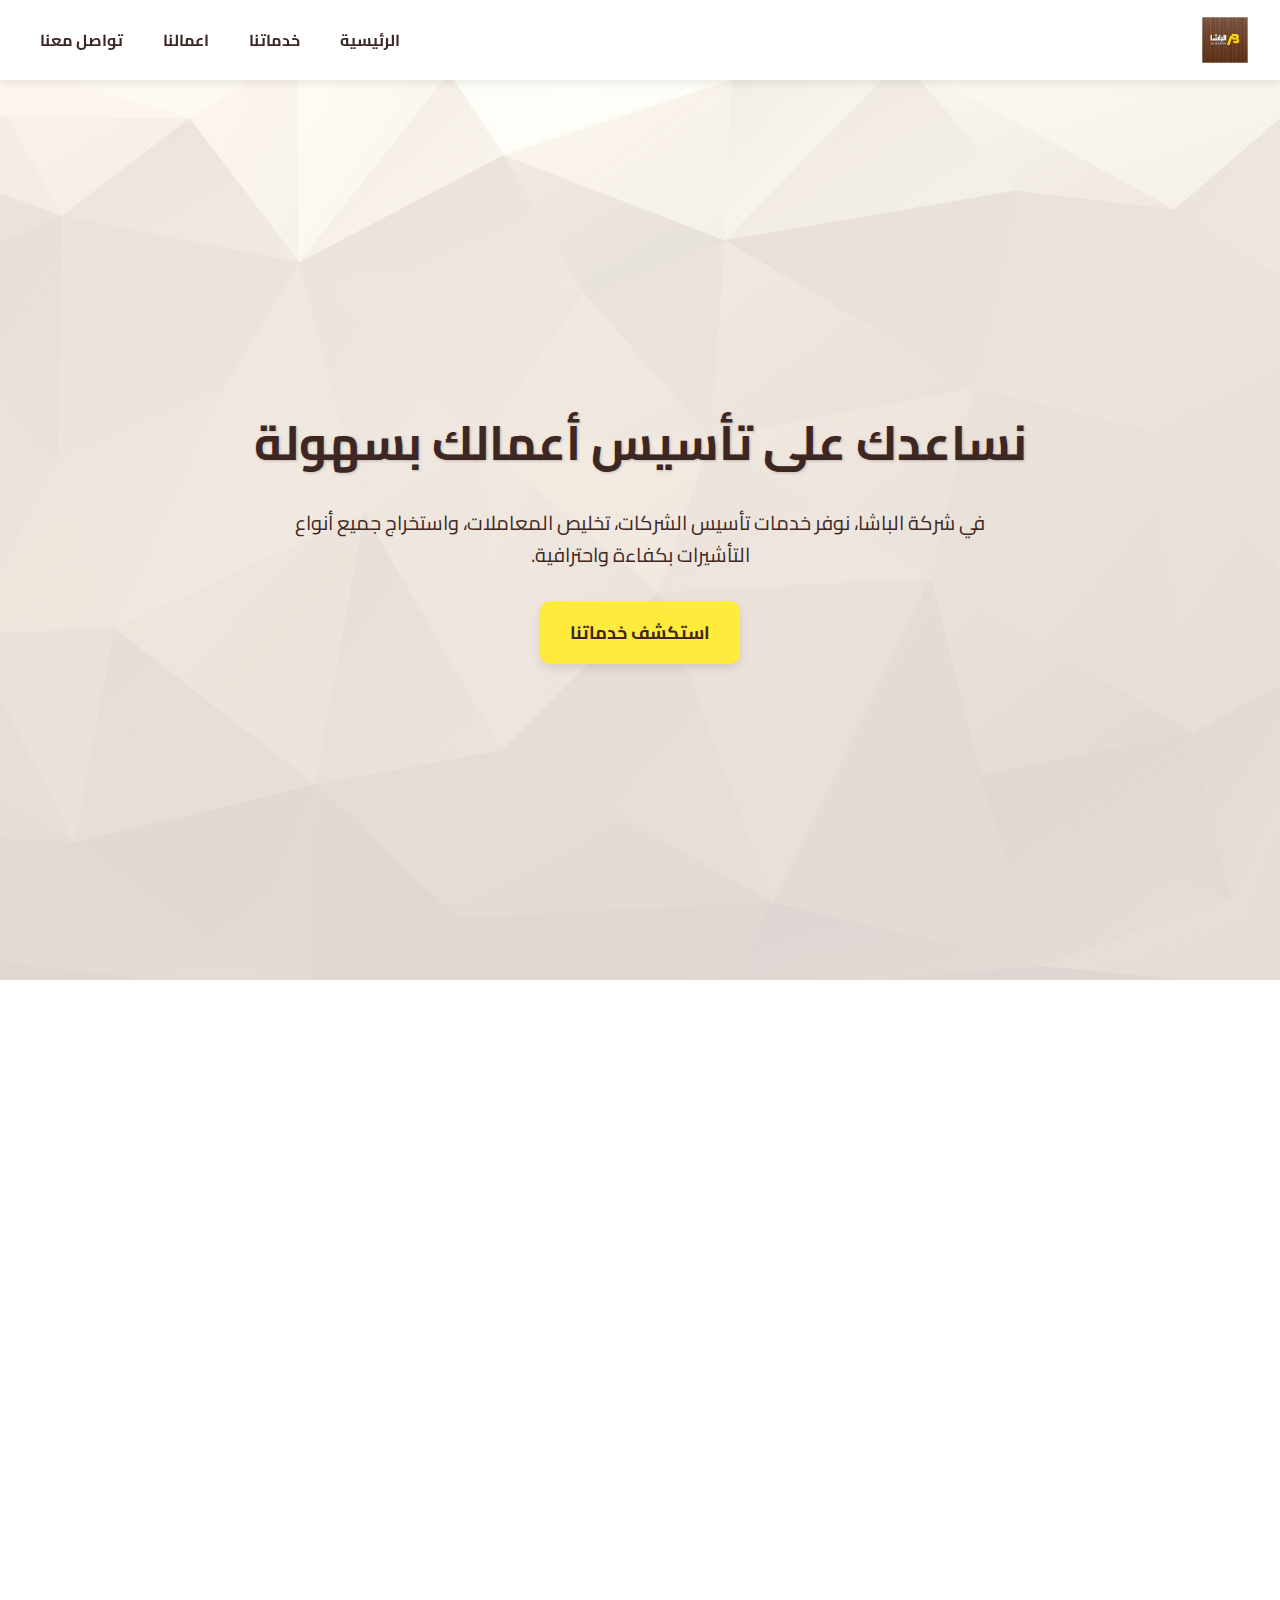
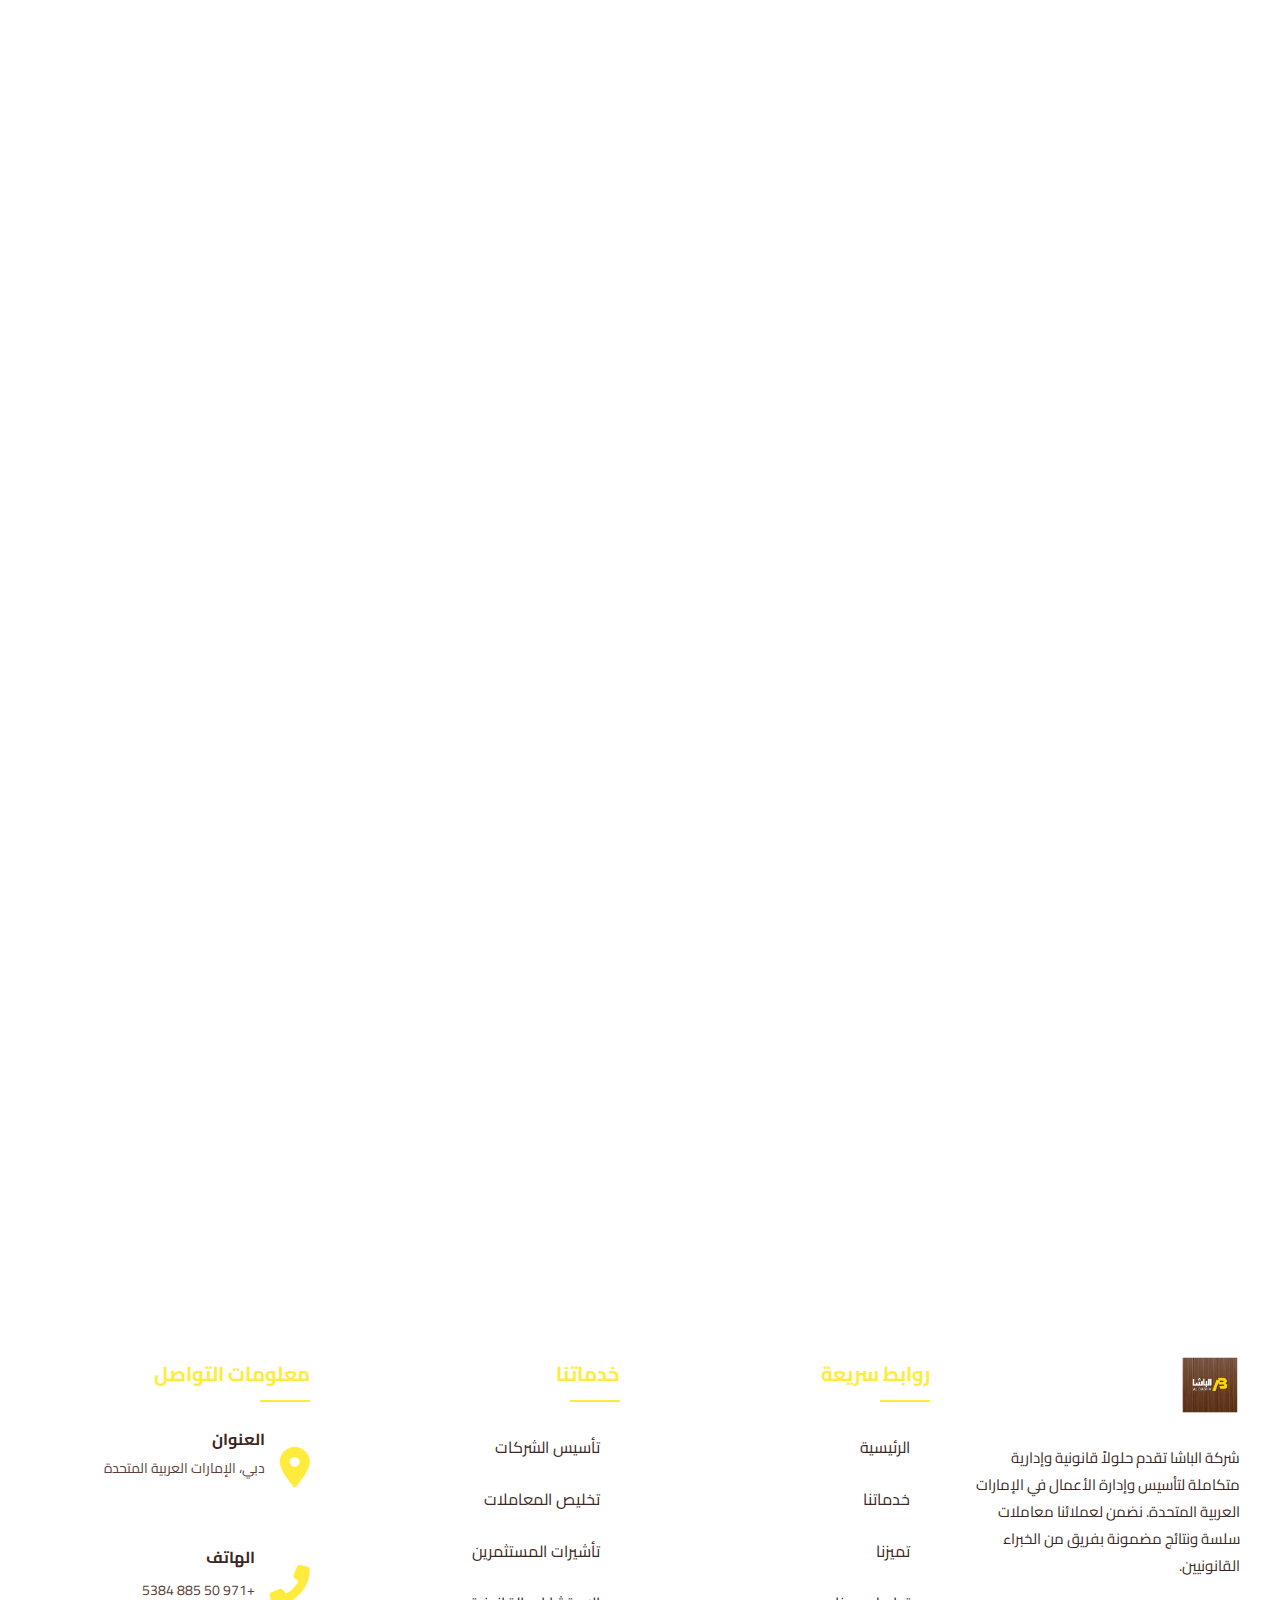
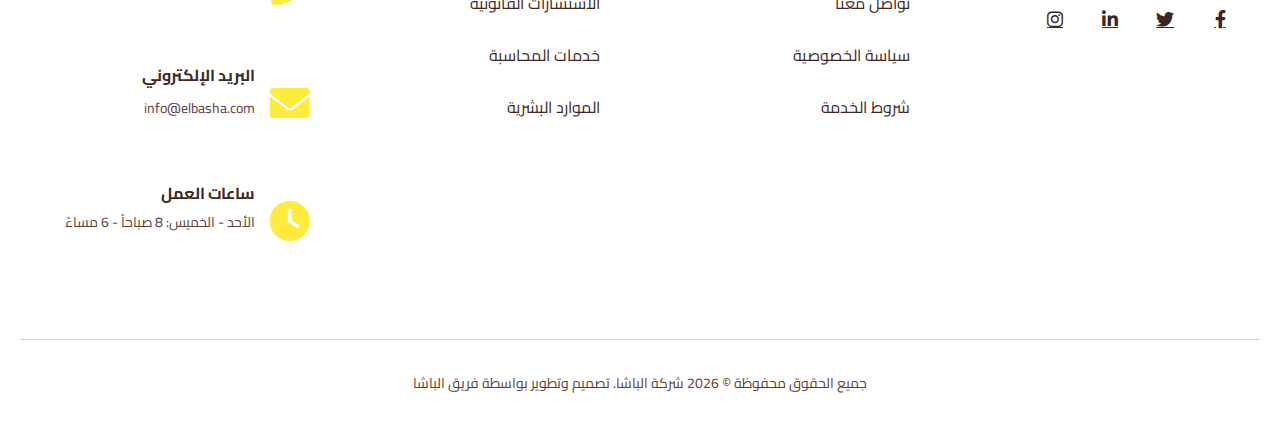
<file: index.html>
<!DOCTYPE html>
<html lang="ar" dir="rtl">

<head>
    <meta charset="UTF-8">
    <meta name="viewport" content="width=device-width, initial-scale=1.0">
    <title>شركة الباشا</title>
    <link href="https://fonts.googleapis.com/css2?family=Cairo:wght@400;500;600;700&display=swap" rel="stylesheet">
    <link rel="stylesheet" href="https://cdnjs.cloudflare.com/ajax/libs/font-awesome/6.0.0-beta3/css/all.min.css">
    <style>
        /* [Previous CSS styles remain unchanged] */

        /* Footer Styles */
        footer {
            background-color: #FFFFFF; /* Changed from #3E2723 to white */
            padding: 60px 20px 30px;
            color: #3E2723; /* Changed from white to brown */
            position: relative;
            overflow: hidden;
        }

        .footer-wave {
            position: absolute;
            top: -50px;
            right: 0;
            width: 100%;
            height: 50px;
            background: url('data:image/svg+xml;utf8,<svg viewBox="0 0 1200 120" xmlns="http://www.w3.org/2000/svg" preserveAspectRatio="none"><path d="M0,0V46.29c47.79,22.2,103.59,32.17,158,28,70.36-5.37,136.33-33.31,206.8-37.5C438.64,32.43,512.34,53.67,583,72.05c69.27,18,138.3,24.88,209.4,13.08,36.15-6,69.85-17.84,104.45-29.34C989.49,25,1113-14.29,1200,52.47V0Z" fill="%23FFFFFF" opacity=".25"/><path d="M0,0V15.81C13,36.92,27.64,56.86,47.69,72.05,99.41,111.27,165,111,224.58,91.58c31.15-10.15,60.09-26.07,89.67-39.8,40.92-19,84.73-46,130.83-49.67,36.26-2.85,70.9,9.42,98.6,31.56,31.77,25.39,62.32,62,103.63,73,40.44,10.79,81.35-6.69,119.13-24.28s75.16-39,116.92-43.05c59.73-5.85,113.28,22.88,168.9,38.84,30.2,8.66,59,6.17,87.09-7.5,22.43-10.89,48-26.93,60.65-49.24V0Z" fill="%23FFFFFF" opacity=".5"/><path d="M0,0V5.63C149.93,59,314.09,71.32,475.83,42.57c43-7.64,84.23-20.12,127.61-26.46,59-8.63,112.48,12.24,165.56,35.4C827.93,77.22,886,95.24,951.2,90c86.53-7,172.46-45.71,248.8-84.81V0Z" fill="%23FFFFFF"/></svg>');
            background-size: cover;
        }

        .footer-content {
            max-width: 1200px;
            margin: 0 auto;
            display: grid;
            grid-template-columns: repeat(auto-fit, minmax(250px, 1fr));
            gap: 40px;
        }

        .footer-logo {
            margin-bottom: 20px;
        }

        .footer-logo img {
            height: 60px;
            width: auto;
        }

        .footer-about p {
            line-height: 1.8;
            margin-bottom: 20px;
            font-size: 15px;
        }

        .footer-social {
            display: flex;
            gap: 15px;
            margin-top: 20px;
        }

        .social-icon {
            width: 40px;
            height: 40px;
            border-radius: 50%;
            background-color: #FFFFFF; /* Changed from #4E342E to white */
            display: flex;
            align-items: center;
            justify-content: center;
            transition: all 0.3s ease;
            color: #3E2723; /* Changed from white to brown */
            font-size: 18px;
        }

        .social-icon:hover {
            background-color: #FFEB3B;
            color: #3E2723;
            transform: translateY(-3px);
        }

        .footer-links h3 {
            color: #FFEB3B;
            font-size: 20px;
            margin-bottom: 25px;
            position: relative;
            padding-bottom: 10px;
        }

        .footer-links h3::after {
            content: '';
            position: absolute;
            bottom: 0;
            right: 0;
            width: 50px;
            height: 2px;
            background-color: #FFEB3B;
        }

        .footer-links ul {
            list-style: none;
        }

        .footer-links li {
            margin-bottom: 12px;
        }

        .footer-links a {
            color: #3E2723; /* Changed from white to brown */
            text-decoration: none;
            transition: all 0.3s;
            display: block;
            padding: 5px 0;
        }

        .footer-links a:hover {
            color: #FFEB3B;
            transform: translateX(-5px);
        }

        .footer-links a::before {
            content: '→ ';
            opacity: 0;
            transition: all 0.3s;
        }

        .footer-links a:hover::before {
            opacity: 1;
        }

        .footer-contact h3 {
            color: #FFEB3B;
            font-size: 20px;
            margin-bottom: 25px;
            position: relative;
            padding-bottom: 10px;
        }

        .footer-contact h3::after {
            content: '';
            position: absolute;
            bottom: 0;
            right: 0;
            width: 50px;
            height: 2px;
            background-color: #FFEB3B;
        }

        .contact-item {
            display: flex;
            align-items: flex-start;
            margin-bottom: 20px;
        }

        .contact-icon {
            color: #FFEB3B;
            font-size: 20px;
            margin-left: 15px;
            margin-top: 3px;
        }

        .contact-info h4 {
            font-size: 16px;
            margin-bottom: 5px;
        }

        .contact-info p, 
        .contact-info a {
            color: #5D4037; /* Changed from #e0e0e0 to darker brown */
            text-decoration: none;
            font-size: 14px;
            transition: all 0.3s;
        }

        .contact-info a:hover {
            color: #FFEB3B;
        }

        .footer-bottom {
            text-align: center;
            padding-top: 30px;
            margin-top: 40px;
            border-top: 1px solid #D7CCC8; /* Changed from #5D4037 to lighter brown */
            font-size: 14px;
            color: #5D4037; /* Changed from #bdbdbd to brown */
        }

        @media (max-width: 768px) {
            .footer-content {
                grid-template-columns: 1fr;
            }
            
            .footer-links h3,
            .footer-contact h3 {
                margin-bottom: 15px;
            }
        }
    </style>
   <style>
        * {
            box-sizing: border-box;
            margin: 0;
            padding: 0;
        }

        body {
            font-family: 'Cairo', sans-serif;
            background-color: #FFFFFF; /* Changed from #4E342E to white */
            color: #3E2723; /* Changed from white to brown */
            padding-top: 80px;
            scroll-behavior: smooth;
            overflow-x: hidden;
        }

        header {
            display: flex;
            justify-content: space-between;
            align-items: center;
            padding: 15px 30px;
            background-color: #FFFFFF; /* Changed from #3E2723 to white */
            position: fixed;
            width: 100%;
            top: 0;
            z-index: 1000;
            box-shadow: 0 2px 10px rgba(0, 0, 0, 0.1); /* Lighter shadow */
            transition: all 0.4s cubic-bezier(0.25, 0.8, 0.25, 1);
        }

        header.scrolled {
            padding: 10px 30px;
            background-color: rgba(255, 255, 255, 0.98); /* Changed to white with opacity */
            backdrop-filter: blur(5px);
        }

        header img {
            height: 50px;
            width: auto;
            transition: all 0.3s ease;
        }

        header.scrolled img {
            height: 40px;
        }

        nav {
            display: flex;
            gap: 20px;
        }

        nav a {
            color: #3E2723; /* Changed from white to brown */
            text-decoration: none;
            font-weight: bold;
            font-size: 16px;
            padding: 5px 10px;
            transition: all 0.3s;
            position: relative;
        }

        nav a::after {
            content: '';
            position: absolute;
            width: 0;
            height: 2px;
            background: #FFEB3B;
            bottom: 0;
            right: 0;
            transition: width 0.3s cubic-bezier(0.25, 0.8, 0.25, 1);
        }

        nav a:hover::after {
            width: 100%;
            right: auto;
            left: 0;
        }

        nav a:hover {
            color: #FFEB3B;
        }

        .menu-toggle {
            display: none;
            font-size: 26px;
            color: #3E2723; /* Changed from white to brown */
            background: none;
            border: none;
            cursor: pointer;
            transition: transform 0.3s;
        }

        .menu-toggle:hover {
            transform: scale(1.1);
        }

        section {
            transition: all 0.8s cubic-bezier(0.25, 0.8, 0.25, 1);
            opacity: 0;
            transform: translateY(50px);
        }

        section.show {
            opacity: 1;
            transform: translateY(0);
        }

        .hero {
            height: 100vh;
            display: flex;
            flex-direction: column;
            align-items: center;
            justify-content: center;
            text-align: center;
            padding: 0 20px;
            background-image: linear-gradient(rgba(255, 255, 255, 0.8), rgba(255, 255, 255, 0.8)), url('background.jpg');
            background-size: cover;
            background-position: center;
            background-attachment: fixed;
        }

        .hero h1 {
            font-size: 48px;
            margin-bottom: 20px;
            text-shadow: 1px 1px 3px rgba(0, 0, 0, 0.2); /* Lighter shadow */
            animation: fadeInUp 1s ease 0.2s forwards;
        }

        .hero p {
            font-size: 20px;
            max-width: 700px;
            margin-bottom: 30px;
            line-height: 1.6;
            animation: fadeInUp 1s ease 0.4s forwards;
        }

        .hero .cta {
            animation: fadeInUp 1s ease 0.6s forwards;
        }

        .cta {
            background-color: #FFEB3B;
            color: #3E2723;
            padding: 15px 30px;
            font-size: 18px;
            border: none;
            border-radius: 10px;
            cursor: pointer;
            text-decoration: none;
            transition: all 0.3s cubic-bezier(0.25, 0.8, 0.25, 1);
            font-weight: bold;
            box-shadow: 0 4px 8px rgba(0, 0, 0, 0.1); /* Lighter shadow */
        }

        .cta:hover {
            background-color: #FDD835;
            transform: translateY(-2px) scale(1.02);
            box-shadow: 0 6px 12px rgba(0, 0, 0, 0.15); /* Lighter shadow */
        }

        .services {
            background-color: #FFFFFF; /* Changed from #3E2723 to white */
            text-align: center;
            padding: 100px 20px;
        }

        .section-title {
            font-size: 36px;
            margin-bottom: 20px;
            color: #FFEB3B;
            position: relative;
            display: inline-block;
        }

        .section-title::after {
            content: "";
            position: absolute;
            width: 50%;
            height: 3px;
            background-color: #FFEB3B;
            bottom: -10px;
            left: 25%;
            transition: all 0.5s cubic-bezier(0.25, 0.8, 0.25, 1);
        }

        .section-title:hover::after {
            width: 80%;
            left: 10%;
        }

        .services p.subtitle {
            font-size: 18px;
            margin-bottom: 50px;
            max-width: 800px;
            margin-left: auto;
            margin-right: auto;
        }

        .service-boxes {
            display: grid;
            grid-template-columns: repeat(auto-fit, minmax(250px, 1fr));
            gap: 30px;
            max-width: 1100px;
            margin: 0 auto;
        }

        .service-box {
            background-color: #FFFFFF; /* Changed from #4E342E to white */
            padding: 30px;
            border-radius: 15px;
            box-shadow: 0 4px 8px rgba(0, 0, 0, 0.1); /* Lighter shadow */
            transition: all 0.4s cubic-bezier(0.25, 0.8, 0.25, 1);
            transform-style: preserve-3d;
            border: 1px solid #D7CCC8; /* Added light brown border */
        }

        .service-box:hover {
            transform: translateY(-10px) rotateX(5deg);
            box-shadow: 0 15px 30px rgba(0, 0, 0, 0.15); /* Lighter shadow */
        }

        .service-box h3 {
            color: #FFEB3B;
            margin-bottom: 15px;
            font-size: 22px;
        }

        .service-box p {
            font-size: 15px;
            margin-bottom: 20px;
            line-height: 1.6;
        }

        .service-btn {
            background-color: #FFEB3B;
            color: #3E2723;
            padding: 10px 20px;
            border: none;
            border-radius: 8px;
            text-decoration: none;
            font-weight: bold;
            transition: all 0.3s cubic-bezier(0.25, 0.8, 0.25, 1);
            display: inline-block;
        }

        .service-btn:hover {
            background-color: #FDD835;
            transform: translateY(-2px) scale(1.05);
        }

        /* Excellence Section */
        .excellence-section {
            background: linear-gradient(rgba(255, 255, 255, 0.9), rgba(255, 255, 255, 0.9)), url('background.jpg');
            background-size: cover;
            background-position: center;
            padding: 120px 20px;
            text-align: center;
            color: #3E2723; /* Changed from white to brown */
            position: relative;
            overflow: hidden;
        }

        .excellence-section::before {
            content: '';
            position: absolute;
            top: 0;
            right: 0;
            width: 100%;
            height: 100%;
            background: radial-gradient(circle at 70% 50%, rgba(255, 235, 59, 0.1) 0%, transparent 70%);
            animation: pulse 8s infinite alternate;
        }

        .excellence-content {
            max-width: 800px;
            margin: 0 auto;
            position: relative;
        }

        .excellence-subtitle {
            font-size: 18px;
            color: #FFEB3B;
            margin-bottom: 15px;
            letter-spacing: 1px;
            animation: fadeInUp 1s ease 0.2s forwards;
        }

        .excellence-title {
            font-size: 42px;
            font-weight: 700;
            margin-bottom: 25px;
            line-height: 1.3;
            text-shadow: 1px 1px 3px rgba(0, 0, 0, 0.1); /* Lighter shadow */
            animation: fadeInUp 1s ease 0.4s forwards;
        }

        .excellence-text {
            font-size: 18px;
            line-height: 1.8;
            margin-bottom: 40px;
            max-width: 700px;
            margin-right: auto;
            margin-left: auto;
            animation: fadeInUp 1s ease 0.6s forwards;
        }

        .excellence-btn {
            background-color: #FFEB3B;
            color: #3E2723;
            padding: 15px 35px;
            font-size: 16px;
            font-weight: 600;
            border: none;
            border-radius: 30px;
            cursor: pointer;
            transition: all 0.3s cubic-bezier(0.25, 0.8, 0.25, 1);
            box-shadow: 0 4px 8px rgba(0, 0, 0, 0.1); /* Lighter shadow */
            animation: fadeInUp 1s ease 0.8s forwards;
            position: relative;
            overflow: hidden;
        }

        .excellence-btn::after {
            content: '';
            position: absolute;
            top: 50%;
            left: 50%;
            width: 5px;
            height: 5px;
            background: rgba(62, 39, 35, 0.5); /* Changed to brown */
            opacity: 0;
            border-radius: 100%;
            transform: scale(0, 0) translate(-50%, -50%);
            transform-origin: 50% 50%;
        }

        .excellence-btn:hover::after {
            animation: ripple 1s ease-out;
        }

        .excellence-btn:hover {
            background-color: #FDD835;
            transform: translateY(-3px) scale(1.03);
            box-shadow: 0 8px 16px rgba(0, 0, 0, 0.15); /* Lighter shadow */
        }

        /* Contact section */
        .contact {
            padding: 100px 20px;
            background-color: #FFFFFF; /* Changed from #4E342E to white */
            text-align: center;
            position: relative;
        }

        .contact::before {
            content: '';
            position: absolute;
            top: 0;
            right: 0;
            width: 100%;
            height: 100%;
            background: linear-gradient(135deg, rgba(255, 235, 59, 0.05) 0%, transparent 100%);
            z-index: 0;
        }

        .contact-content {
            max-width: 1000px;
            margin: 0 auto;
            position: relative;
            z-index: 1;
        }

        .contact-methods {
            display: grid;
            grid-template-columns: repeat(auto-fit, minmax(300px, 1fr));
            gap: 40px;
            margin-top: 50px;
        }

        .contact-card {
            background-color: #FFFFFF; /* Changed from #3E2723 to white */
            padding: 40px 30px;
            border-radius: 15px;
            box-shadow: 0 5px 15px rgba(0, 0, 0, 0.1); /* Lighter shadow */
            transition: all 0.5s cubic-bezier(0.25, 0.8, 0.25, 1);
            position: relative;
            overflow: hidden;
            border: 1px solid #D7CCC8; /* Added light brown border */
        }

        .contact-card:hover {
            transform: translateY(-10px) scale(1.02);
            box-shadow: 0 15px 30px rgba(0, 0, 0, 0.15); /* Lighter shadow */
        }

        .contact-card::before {
            content: '';
            position: absolute;
            top: 0;
            right: 0;
            width: 100%;
            height: 5px;
            background-color: #FFEB3B;
            transform: scaleX(0);
            transform-origin: right;
            transition: transform 0.3s ease;
        }

        .contact-card:hover::before {
            transform: scaleX(1);
            transform-origin: left;
        }

        .contact-icon {
            font-size: 40px;
            color: #FFEB3B;
            margin-bottom: 20px;
            transition: all 0.3s;
        }

        .contact-card:hover .contact-icon {
            transform: scale(1.1) rotate(5deg);
        }

        .contact-card h3 {
            font-size: 24px;
            margin-bottom: 15px;
            color: #FFEB3B;
        }

        .contact-info {
            font-size: 18px;
            margin-bottom: 20px;
            line-height: 1.6;
        }

        .contact-link {
            display: inline-block;
            background-color: #FFEB3B;
            color: #3E2723;
            padding: 12px 25px;
            border-radius: 8px;
            text-decoration: none;
            font-weight: bold;
            transition: all 0.3s cubic-bezier(0.25, 0.8, 0.25, 1);
            margin-top: 15px;
        }

        .contact-link:hover {
            background-color: #FDD835;
            transform: translateY(-3px);
            box-shadow: 0 5px 10px rgba(0, 0, 0, 0.1); /* Lighter shadow */
        }

        /* Animations */
        @keyframes fadeInUp {
            from {
                opacity: 0;
                transform: translateY(30px);
            }
            to {
                opacity: 1;
                transform: translateY(0);
            }
        }

        @keyframes pulse {
            0% {
                transform: scale(1);
                opacity: 0.1;
            }
            100% {
                transform: scale(1.1);
                opacity: 0.2;
            }
        }

        @keyframes ripple {
            0% {
                transform: scale(0, 0);
                opacity: 0.5;
            }
            100% {
                transform: scale(50, 50);
                opacity: 0;
            }
        }

        /* Parallax effect */
        .parallax {
            background-attachment: fixed;
            background-position: center;
            background-repeat: no-repeat;
            background-size: cover;
        }

        @media (max-width: 768px) {
            body {
                padding-top: 70px;
            }
            
            nav {
                display: none;
                flex-direction: column;
                position: absolute;
                top: 100%;
                right: 0;
                width: 100%;
                background-color: #FFFFFF; /* Changed from #3E2723 to white */
                padding: 20px 0;
                box-shadow: 0 5px 10px rgba(0, 0, 0, 0.1); /* Lighter shadow */
            }

            nav.active {
                display: flex;
            }

            nav a {
                padding: 10px 30px;
                border-bottom: 1px solid #D7CCC8; /* Changed from #5D4037 to light brown */
            }

            .menu-toggle {
                display: block;
            }

            .hero h1 {
                font-size: 36px;
            }

            .hero p {
                font-size: 18px;
            }

            .service-boxes {
                grid-template-columns: 1fr;
            }

            .excellence-section {
                padding: 80px 20px;
            }
            
            .excellence-title {
                font-size: 32px;
            }
            
            .excellence-text {
                font-size: 16px;
            }

            .contact-methods {
                grid-template-columns: 1fr;
            }

            .contact-card {
                padding: 30px 20px;
            }
        }
    </style>
</head>

<body>
    <header>
        <img src="logo.jpg" alt="شعار الباشا">
        <button class="menu-toggle" onclick="toggleMenu()">☰</button>
        <nav id="nav-menu">
            <a href="#">الرئيسية</a>
            <a href="services.html">خدماتنا</a>
            <a href="portfolio.html">اعمالنا</a>
            <a href="contact.html">تواصل معنا</a>
        </nav>
    </header>

    <section class="hero">
        <h1>نساعدك على تأسيس أعمالك بسهولة</h1>
        <p>
            في شركة الباشا، نوفر خدمات تأسيس الشركات، تخليص المعاملات، واستخراج جميع أنواع التأشيرات بكفاءة واحترافية.
        </p>
        <a href="#services" class="cta">استكشف خدماتنا</a>
    </section>

    <section class="services" id="services">
        <h2 class="section-title">خدماتنا</h2>
        <p class="subtitle">نوفر لك كل ما تحتاجه لبدء وتشغيل عملك بكل سهولة</p>
        <div class="service-boxes">
            <div class="service-box">
                <h3>تأسيس الشركات</h3>
                <p>نساعدك في إجراءات تأسيس شركتك بكل احترافية وسهولة مع فريق من الخبراء القانونيين والإداريين.</p>
                <a href="#" class="service-btn">تعرف أكثر</a>
            </div>
            <div class="service-box">
                <h3>تخليص المعاملات</h3>
                <p>نتولى عنك جميع المعاملات الورقية والإدارية بدقة وسرعة في مختلف الدوائر الحكومية.</p>
                <a href="#" class="service-btn">تعرف أكثر</a>
            </div>
            <div class="service-box">
                <h3>تأشيرات المستثمرين</h3>
                <p>إصدار كافة أنواع التأشيرات للمستثمرين والعمالة الماهرة بكفاءة عالية.</p>
                <a href="#" class="service-btn">تعرف أكثر</a>
            </div>
            <div class="service-box">
                <h3>خدمات الشركات</h3>
                <p>خدمات متكاملة لإدارة وتشغيل الشركات بجودة عالية تشمل المحاسبة والموارد البشرية.</p>
                <a href="#" class="service-btn">تعرف أكثر</a>
            </div>
        </div>
    </section>

    <section class="excellence-section parallax" id="excellence">
        <div class="excellence-content">
            <p class="excellence-subtitle">الريادة في التميز القانوني</p>
            <h2 class="excellence-title">اكتشف ميزة الباشا</h2>
            <p class="excellence-text">
                في شركة الباشا، نقدم حلولاً قانونية وإدارية متكاملة لتأسيس وإدارة أعمالك بكفاءة واحترافية. فريقنا من الخبراء يضمن لك معاملات سلسة ونتائج مضمونة.
            </p>
            <button class="excellence-btn">تعرف على خدماتنا</button>
        </div>
    </section>

    <section class="contact" id="contact">
        <div class="contact-content">
            <h2 class="section-title">تواصل معنا</h2>
            <p class="subtitle">نحن هنا لمساعدتك في أي وقت. اختر طريقة التواصل التي تناسبك</p>
            
            <div class="contact-methods">
                <div class="contact-card">
                    <div class="contact-icon">
                        <i class="fas fa-phone-alt"></i>
                    </div>
                    <h3>اتصل بنا مباشرة</h3>
                    <div class="contact-info">
                        <p>+971 50 885 5384</p>
                    </div>
                    <a href="tel:+971508855384" class="contact-link">اتصال مباشر</a>
                </div>
                
                <div class="contact-card">
                    <div class="contact-icon">
                        <i class="fab fa-whatsapp"></i>
                    </div>
                    <h3>راسلنا على واتساب</h3>
                    <div class="contact-info">
                        <p>تواصل معنا عبر الرسائل المباشرة</p>
                    </div>
                    <a href="https://wa.me/971508855384" target="_blank" class="contact-link">فتح المحادثة</a>
                </div>
                
                <div class="contact-card">
                    <div class="contact-icon">
                        <i class="fas fa-envelope"></i>
                    </div>
                    <h3>أرسل لنا بريدًا إلكترونيًا</h3>
                    <div class="contact-info">
                        <p>info@elbasha.com</p>
                    </div>
                    <a href="mailto:info@elbasha.com" class="contact-link">إرسال بريد</a>
                </div>
            </div>
        </div>
    </section>

    <footer>
        <div class="footer-wave"></div>
        <div class="footer-content">
            <div class="footer-about">
                <div class="footer-logo">
                    <img src="logo.jpg" alt="شعار الباشا">
                </div>
                <p>
                    شركة الباشا تقدم حلولاً قانونية وإدارية متكاملة لتأسيس وإدارة الأعمال في الإمارات العربية المتحدة. نضمن لعملائنا معاملات سلسة ونتائج مضمونة بفريق من الخبراء القانونيين.
                </p>
                <div class="footer-social">
                    <a href="#" class="social-icon"><i class="fab fa-facebook-f"></i></a>
                    <a href="#" class="social-icon"><i class="fab fa-twitter"></i></a>
                    <a href="#" class="social-icon"><i class="fab fa-linkedin-in"></i></a>
                    <a href="#" class="social-icon"><i class="fab fa-instagram"></i></a>
                </div>
            </div>
            
            <div class="footer-links">
                <h3>روابط سريعة</h3>
                <ul>
                    <li><a href="#">الرئيسية</a></li>
                    <li><a href="#services">خدماتنا</a></li>
                    <li><a href="#excellence">تميزنا</a></li>
                    <li><a href="#contact">تواصل معنا</a></li>
                    <li><a href="#">سياسة الخصوصية</a></li>
                    <li><a href="#">شروط الخدمة</a></li>
                </ul>
            </div>
            
            <div class="footer-links">
                <h3>خدماتنا</h3>
                <ul>
                    <li><a href="#">تأسيس الشركات</a></li>
                    <li><a href="#">تخليص المعاملات</a></li>
                    <li><a href="#">تأشيرات المستثمرين</a></li>
                    <li><a href="#">الاستشارات القانونية</a></li>
                    <li><a href="#">خدمات المحاسبة</a></li>
                    <li><a href="#">الموارد البشرية</a></li>
                </ul>
            </div>
            
            <div class="footer-contact">
                <h3>معلومات التواصل</h3>
                <div class="contact-item">
                    <div class="contact-icon">
                        <i class="fas fa-map-marker-alt"></i>
                    </div>
                    <div class="contact-info">
                        <h4>العنوان</h4>
                        <p>دبي، الإمارات العربية المتحدة</p>
                    </div>
                </div>
                <div class="contact-item">
                    <div class="contact-icon">
                        <i class="fas fa-phone-alt"></i>
                    </div>
                    <div class="contact-info">
                        <h4>الهاتف</h4>
                        <a href="tel:+971508855384">+971 50 885 5384</a>
                    </div>
                </div>
                <div class="contact-item">
                    <div class="contact-icon">
                        <i class="fas fa-envelope"></i>
                    </div>
                    <div class="contact-info">
                        <h4>البريد الإلكتروني</h4>
                        <a href="mailto:info@elbasha.com">info@elbasha.com</a>
                    </div>
                </div>
                <div class="contact-item">
                    <div class="contact-icon">
                        <i class="fas fa-clock"></i>
                    </div>
                    <div class="contact-info">
                        <h4>ساعات العمل</h4>
                        <p>الأحد - الخميس: 8 صباحاً - 6 مساءً</p>
                    </div>
                </div>
            </div>
        </div>
        
        <div class="footer-bottom">
            <p>جميع الحقوق محفوظة &copy; <span id="year"></span> شركة الباشا. تصميم وتطوير بواسطة فريق الباشا</p>
        </div>
    </footer>

    <script>
        // [Previous JavaScript remains unchanged]

        // Set current year in footer
        document.getElementById('year').textContent = new Date().getFullYear();
    </script>

    <script>
        // Toggle mobile menu
        function toggleMenu() {
            const nav = document.getElementById('nav-menu');
            nav.classList.toggle('active');
        }
        
        // Close menu when clicking on a link
        document.querySelectorAll('#nav-menu a').forEach(link => {
            link.addEventListener('click', () => {
                document.getElementById('nav-menu').classList.remove('active');
            });
        });
        
        // Smooth scrolling for anchor links
        document.querySelectorAll('a[href^="#"]').forEach(anchor => {
            anchor.addEventListener('click', function(e) {
                e.preventDefault();
                document.querySelector(this.getAttribute('href')).scrollIntoView({
                    behavior: 'smooth'
                });
            });
        });

        // Header scroll effect
        window.addEventListener('scroll', function() {
            const header = document.querySelector('header');
            if (window.scrollY > 50) {
                header.classList.add('scrolled');
            } else {
                header.classList.remove('scrolled');
            }
        });

        // Enhanced scroll animation for sections
        const sections = document.querySelectorAll('section');
        const options = {
            threshold: 0.1,
            rootMargin: "0px 0px -100px 0px"
        };
        
        const observer = new IntersectionObserver((entries) => {
            entries.forEach(entry => {
                if (entry.isIntersecting) {
                    entry.target.classList.add('show');
                    
                    // Animate child elements with delay
                    const animatedElements = entry.target.querySelectorAll('[class*="animate-"]');
                    animatedElements.forEach((el, index) => {
                        const delay = index * 0.2;
                        el.style.animationDelay = `${delay}s`;
                        el.classList.add('animated');
                    });
                }
            });
        }, options);
        
        sections.forEach(section => {
            observer.observe(section);
        });

        // Parallax effect
        window.addEventListener('scroll', function() {
            const scrollPosition = window.pageYOffset;
            const parallaxElements = document.querySelectorAll('.parallax');
            
            parallaxElements.forEach(element => {
                element.style.backgroundPositionY = scrollPosition * 0.5 + 'px';
            });
        });

        // Ripple effect for buttons
        document.querySelectorAll('.excellence-btn, .contact-link').forEach(button => {
            button.addEventListener('click', function(e) {
                e.preventDefault();
                
                const rect = this.getBoundingClientRect();
                const x = e.clientX - rect.left;
                const y = e.clientY - rect.top;
                
                const ripple = document.createElement('span');
                ripple.className = 'ripple-effect';
                ripple.style.left = x + 'px';
                ripple.style.top = y + 'px';
                
                this.appendChild(ripple);
                
                setTimeout(() => {
                    ripple.remove();
                }, 1000);
                
                // Continue with the original action
                const href = this.getAttribute('href');
                if (href && href !== '#') {
                    setTimeout(() => {
                        window.location.href = href;
                    }, 300);
                }
            });
        });
    </script>
</body>

</html>
</file>
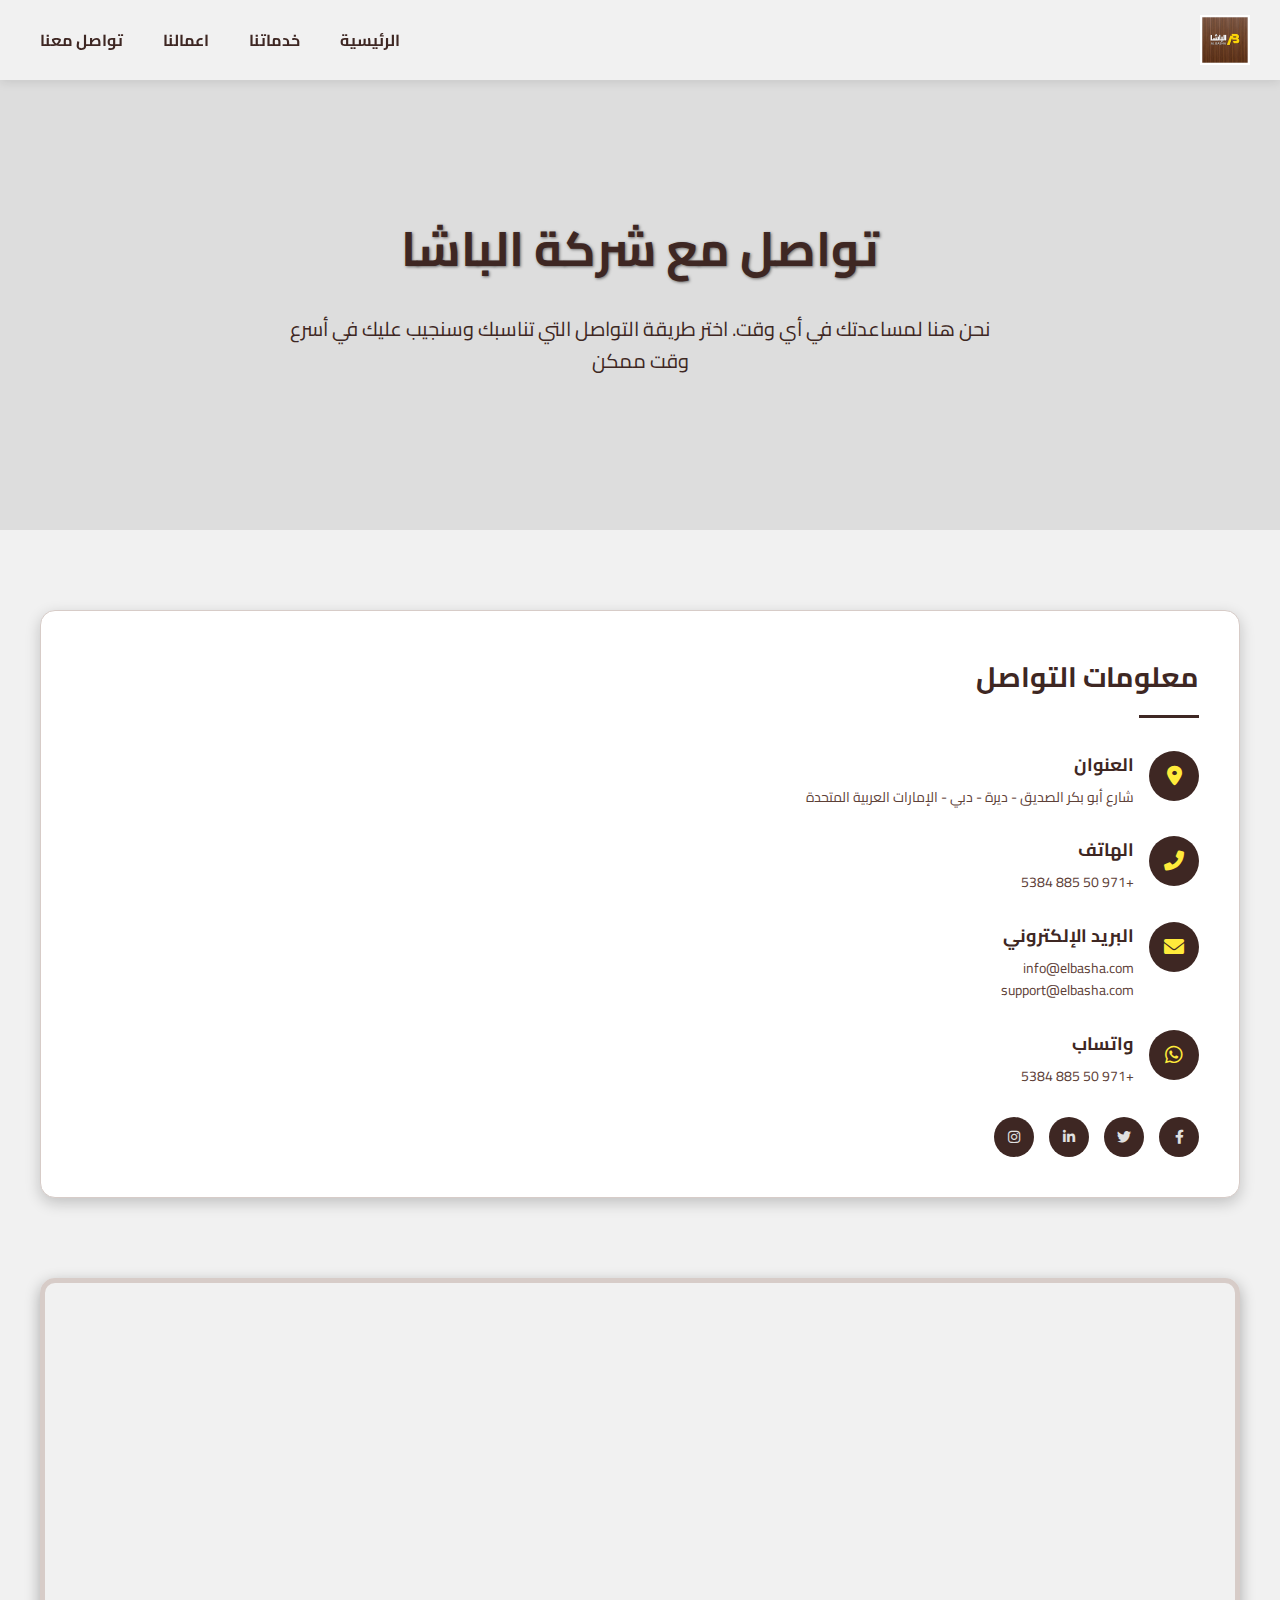
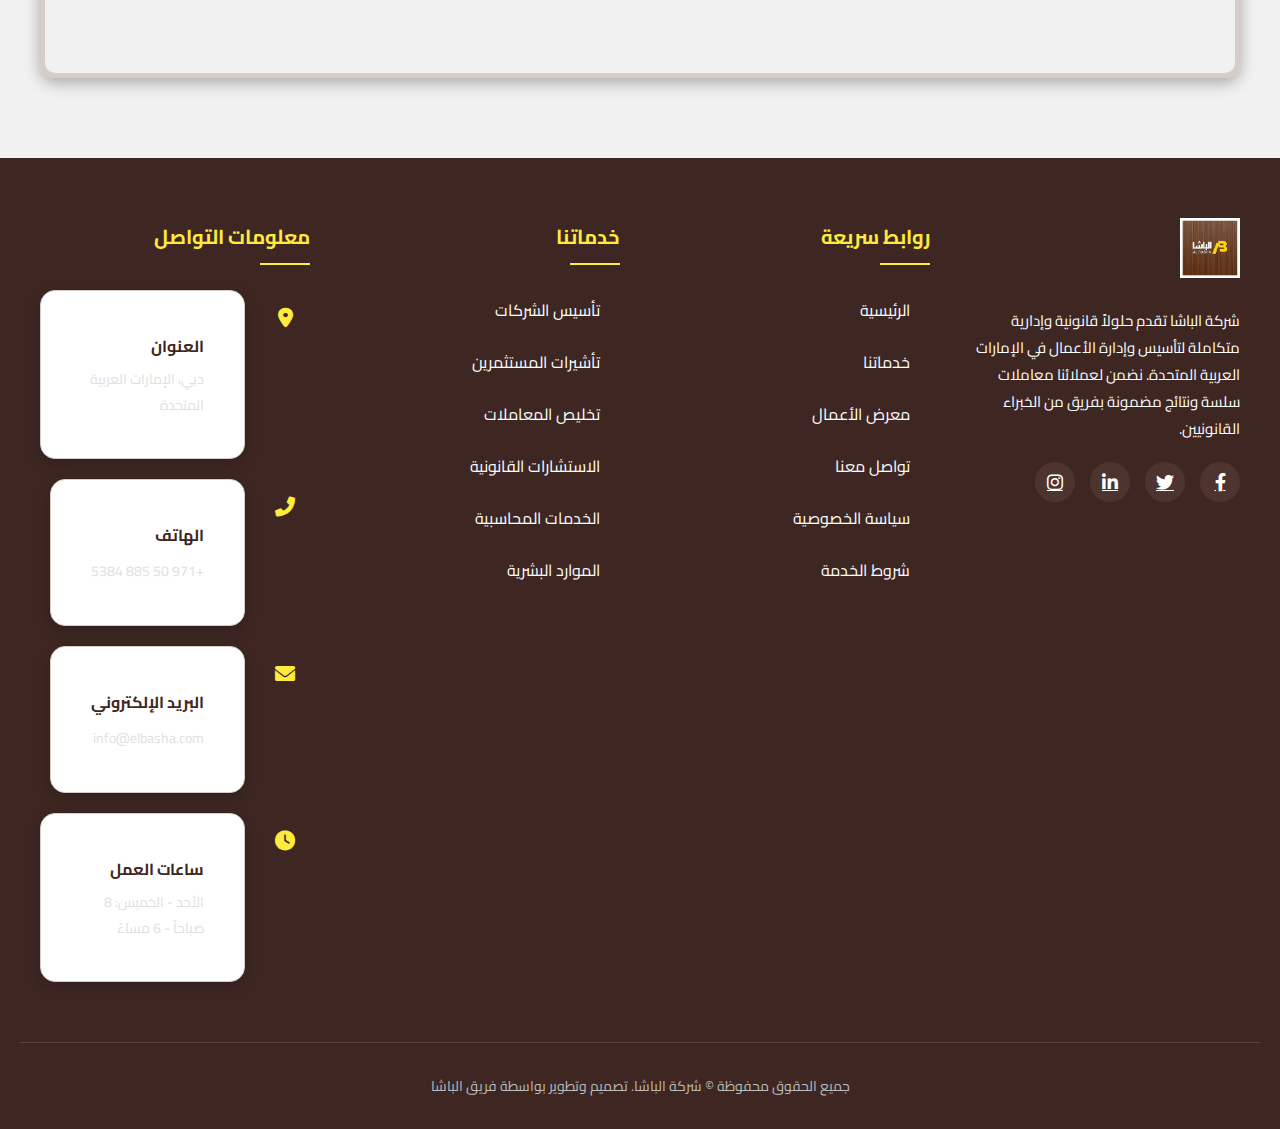
<file: contact.html>
<!DOCTYPE html>
<html lang="ar" dir="rtl">

<head>
    <meta charset="UTF-8">
    <meta name="viewport" content="width=device-width, initial-scale=1.0">
    <title>تواصل معنا - شركة الباشا</title>
    <link href="https://fonts.googleapis.com/css2?family=Cairo:wght@400;500;600;700&display=swap" rel="stylesheet">
    <link rel="stylesheet" href="https://cdnjs.cloudflare.com/ajax/libs/font-awesome/6.0.0-beta3/css/all.min.css">
    <style>
        * {
            box-sizing: border-box;
            margin: 0;
            padding: 0;
        }

        body {
            font-family: 'Cairo', sans-serif;
            background-color: #4E342E;
            color: white;
            padding-top: 80px;
            scroll-behavior: smooth;
            overflow-x: hidden;
        }

        /* Header Styles (Same as Main Page) */
        header {
            display: flex;
            justify-content: space-between;
            align-items: center;
            padding: 15px 30px;
            background-color: #F1F1F1;
            position: fixed;
            width: 100%;
            top: 0;
            z-index: 1000;
            box-shadow: 0 2px 10px rgba(0, 0, 0, 0.3);
            transition: all 0.4s cubic-bezier(0.25, 0.8, 0.25, 1);
        }

        header.scrolled {
            padding: 10px 30px;
            background-color: rgba(62, 39, 35, 0.98);
            backdrop-filter: blur(5px);
        }

        header img {
            height: 50px;
            width: auto;
            transition: all 0.3s ease;
        }

        header.scrolled img {
            height: 40px;
        }

        nav {
            display: flex;
            gap: 20px;
        }

        nav a {
            color: #3E2723;
            text-decoration: none;
            font-weight: bold;
            font-size: 16px;
            padding: 5px 10px;
            transition: all 0.3s;
            position: relative;
        }

        nav a::after {
            content: '';
            position: absolute;
            width: 0;
            height: 2px;
            background: #FFEB3B;
            bottom: 0;
            right: 0;
            transition: width 0.3s cubic-bezier(0.25, 0.8, 0.25, 1);
        }

        nav a:hover::after {
            width: 100%;
            right: auto;
            left: 0;
        }

        nav a:hover {
            color: #FFEB3B;
        }

        .menu-toggle {
            display: none;
            font-size: 26px;
            color: white;
            background: none;
            border: none;
            cursor: pointer;
            transition: transform 0.3s;
        }

        .menu-toggle:hover {
            transform: scale(1.1);
        }

        /* Contact Hero Section */
        .contact-hero {
            height: 50vh;
            display: flex;
            flex-direction: column;
            align-items: center;
            justify-content: center;
            text-align: center;
            padding: 0 20px;
            background:#dddddd;
            background-position: center;
            position: relative;
        }

        .contact-hero h1 {
            font-size: 48px;
            margin-bottom: 20px;
            text-shadow: 1px 1px 3px rgba(0, 0, 0, 0.5);
        }

        .contact-hero p {
            font-size: 20px;
            max-width: 700px;
            margin-bottom: 30px;
            line-height: 1.6;
        }

        /* Contact Main Section */
        .contact-main {
            padding: 80px 20px;
            background-color: #3E2723;
        }

        .contact-container {
            max-width: 1200px;
            margin: 0 auto;
            display: grid;
            grid-template-columns: repeat(auto-fit, minmax(300px, 1fr));
            gap: 50px;
        }

        .contact-info {
            background-color: #4E342E;
            padding: 40px;
            border-radius: 15px;
            box-shadow: 0 5px 15px rgba(0, 0, 0, 0.2);
            transition: all 0.4s ease;
        }

        .contact-info:hover {
            transform: translateY(-10px);
            box-shadow: 0 15px 30px rgba(0, 0, 0, 0.3);
        }

        .contact-info h2 {
            color: #FFEB3B;
            font-size: 28px;
            margin-bottom: 30px;
            position: relative;
            padding-bottom: 15px;
        }

        .contact-info h2::after {
            content: '';
            position: absolute;
            bottom: 0;
            right: 0;
            width: 60px;
            height: 3px;
            background-color: #FFEB3B;
        }

        .contact-method {
            display: flex;
            align-items: flex-start;
            margin-bottom: 25px;
        }

        .contact-icon {
            width: 50px;
            height: 50px;
            background-color: #3E2723;
            border-radius: 50%;
            display: flex;
            align-items: center;
            justify-content: center;
            margin-left: 20px;
            flex-shrink: 0;
            color: #FFEB3B;
            font-size: 20px;
            transition: all 0.3s ease;
        }

        .contact-method:hover .contact-icon {
            background-color: #FFEB3B;
            color: #3E2723;
            transform: rotate(10deg);
        }

        .contact-details h3 {
            font-size: 18px;
            margin-bottom: 5px;
        }

        .contact-details p, 
        .contact-details a {
            color: #e0e0e0;
            text-decoration: none;
            transition: all 0.3s;
            line-height: 1.6;
        }

        .contact-details a:hover {
            color: #FFEB3B;
        }

        .social-links {
            display: flex;
            gap: 15px;
            margin-top: 30px;
        }

        .social-link {
            width: 40px;
            height: 40px;
            border-radius: 50%;
            background-color: #3E2723;
            display: flex;
            align-items: center;
            justify-content: center;
            color: white;
            font-size: 18px;
            transition: all 0.3s ease;
        }

        .social-link:hover {
            background-color: #FFEB3B;
            color: #3E2723;
            transform: translateY(-5px);
        }

        /* Contact Form */
        .contact-form {
            background-color: #4E342E;
            padding: 40px;
            border-radius: 15px;
            box-shadow: 0 5px 15px rgba(0, 0, 0, 0.2);
            transition: all 0.4s ease;
        }

        .contact-form:hover {
            transform: translateY(-10px);
            box-shadow: 0 15px 30px rgba(0, 0, 0, 0.3);
        }

        .contact-form h2 {
            color: #FFEB3B;
            font-size: 28px;
            margin-bottom: 30px;
            position: relative;
            padding-bottom: 15px;
        }

        .contact-form h2::after {
            content: '';
            position: absolute;
            bottom: 0;
            right: 0;
            width: 60px;
            height: 3px;
            background-color: #FFEB3B;
        }

        .form-group {
            margin-bottom: 25px;
        }

        .form-group label {
            display: block;
            margin-bottom: 8px;
            font-weight: bold;
        }

        .form-group input,
        .form-group textarea,
        .form-group select {
            width: 100%;
            padding: 12px 15px;
            border: 1px solid #5D4037;
            border-radius: 8px;
            background-color: #5D4037;
            color: white;
            font-family: 'Cairo', sans-serif;
            transition: all 0.3s;
        }

        .form-group input:focus,
        .form-group textarea:focus,
        .form-group select:focus {
            outline: none;
            border-color: #FFEB3B;
            box-shadow: 0 0 0 3px rgba(255, 235, 59, 0.2);
        }

        .form-group textarea {
            height: 150px;
            resize: vertical;
        }

        .submit-btn {
            background-color: #FFEB3B;
            color: #3E2723;
            padding: 15px 30px;
            border: none;
            border-radius: 8px;
            cursor: pointer;
            font-weight: bold;
            font-size: 16px;
            transition: all 0.3s ease;
            width: 100%;
        }

        .submit-btn:hover {
            background-color: #FDD835;
            transform: translateY(-3px);
            box-shadow: 0 5px 15px rgba(0, 0, 0, 0.2);
        }

        /* Map Section */
        .map-section {
            padding: 0 20px 80px;
            background-color: #3E2723;
        }

        .map-container {
            max-width: 1200px;
            margin: 0 auto;
            height: 400px;
            border-radius: 15px;
            overflow: hidden;
            box-shadow: 0 5px 15px rgba(0, 0, 0, 0.3);
            border: 5px solid #4E342E;
        }

        .map-container iframe {
            width: 100%;
            height: 100%;
            border: none;
        }

        /* Footer Styles (Same as Main Page) */
        footer {
            background-color: #3E2723;
            padding: 60px 20px 30px;
            color: white;
            position: relative;
            overflow: hidden;
        }

        .footer-wave {
            position: absolute;
            top: -50px;
            right: 0;
            width: 100%;
            height: 50px;
            background: url('data:image/svg+xml;utf8,<svg viewBox="0 0 1200 120" xmlns="http://www.w3.org/2000/svg" preserveAspectRatio="none"><path d="M0,0V46.29c47.79,22.2,103.59,32.17,158,28,70.36-5.37,136.33-33.31,206.8-37.5C438.64,32.43,512.34,53.67,583,72.05c69.27,18,138.3,24.88,209.4,13.08,36.15-6,69.85-17.84,104.45-29.34C989.49,25,1113-14.29,1200,52.47V0Z" fill="%234E342E" opacity=".25"/><path d="M0,0V15.81C13,36.92,27.64,56.86,47.69,72.05,99.41,111.27,165,111,224.58,91.58c31.15-10.15,60.09-26.07,89.67-39.8,40.92-19,84.73-46,130.83-49.67,36.26-2.85,70.9,9.42,98.6,31.56,31.77,25.39,62.32,62,103.63,73,40.44,10.79,81.35-6.69,119.13-24.28s75.16-39,116.92-43.05c59.73-5.85,113.28,22.88,168.9,38.84,30.2,8.66,59,6.17,87.09-7.5,22.43-10.89,48-26.93,60.65-49.24V0Z" fill="%234E342E" opacity=".5"/><path d="M0,0V5.63C149.93,59,314.09,71.32,475.83,42.57c43-7.64,84.23-20.12,127.61-26.46,59-8.63,112.48,12.24,165.56,35.4C827.93,77.22,886,95.24,951.2,90c86.53-7,172.46-45.71,248.8-84.81V0Z" fill="%234E342E"/></svg>');
            background-size: cover;
        }

        .footer-content {
            max-width: 1200px;
            margin: 0 auto;
            display: grid;
            grid-template-columns: repeat(auto-fit, minmax(250px, 1fr));
            gap: 40px;
        }

        .footer-logo {
            margin-bottom: 20px;
        }

        .footer-logo img {
            height: 60px;
            width: auto;
        }

        .footer-about p {
            line-height: 1.8;
            margin-bottom: 20px;
            font-size: 15px;
        }

        .footer-social {
            display: flex;
            gap: 15px;
            margin-top: 20px;
        }

        .social-icon {
            width: 40px;
            height: 40px;
            border-radius: 50%;
            background-color: #4E342E;
            display: flex;
            align-items: center;
            justify-content: center;
            transition: all 0.3s ease;
            color: white;
            font-size: 18px;
        }

        .social-icon:hover {
            background-color: #FFEB3B;
            color: #3E2723;
            transform: translateY(-3px);
        }

        .footer-links h3 {
            color: #FFEB3B;
            font-size: 20px;
            margin-bottom: 25px;
            position: relative;
            padding-bottom: 10px;
        }

        .footer-links h3::after {
            content: '';
            position: absolute;
            bottom: 0;
            right: 0;
            width: 50px;
            height: 2px;
            background-color: #FFEB3B;
        }

        .footer-links ul {
            list-style: none;
        }

        .footer-links li {
            margin-bottom: 12px;
        }

        .footer-links a {
            color: white;
            text-decoration: none;
            transition: all 0.3s;
            display: block;
            padding: 5px 0;
        }

        .footer-links a:hover {
            color: #FFEB3B;
            transform: translateX(-5px);
        }

        .footer-links a::before {
            content: '→ ';
            opacity: 0;
            transition: all 0.3s;
        }

        .footer-links a:hover::before {
            opacity: 1;
        }

        .footer-contact h3 {
            color: #FFEB3B;
            font-size: 20px;
            margin-bottom: 25px;
            position: relative;
            padding-bottom: 10px;
        }

        .footer-contact h3::after {
            content: '';
            position: absolute;
            bottom: 0;
            right: 0;
            width: 50px;
            height: 2px;
            background-color: #FFEB3B;
        }

        .contact-item {
            display: flex;
            align-items: flex-start;
            margin-bottom: 20px;
        }

        .contact-icon {
            color: #FFEB3B;
            font-size: 20px;
            margin-left: 15px;
            margin-top: 3px;
        }

        .contact-info h4 {
            font-size: 16px;
            margin-bottom: 5px;
        }

        .contact-info p, 
        .contact-info a {
            color: #e0e0e0;
            text-decoration: none;
            font-size: 14px;
            transition: all 0.3s;
        }

        .contact-info a:hover {
            color: #FFEB3B;
        }

        .footer-bottom {
            text-align: center;
            padding-top: 30px;
            margin-top: 40px;
            border-top: 1px solid #5D4037;
            font-size: 14px;
            color: #bdbdbd;
        }

        /* Responsive Styles */
        @media (max-width: 768px) {
            .contact-hero {
                height: 40vh;
            }
            
            .contact-hero h1 {
                font-size: 36px;
            }
            
            .contact-hero p {
                font-size: 18px;
            }
            
            .contact-container {
                grid-template-columns: 1fr;
            }
            
            .map-container {
                height: 300px;
            }
            
            .footer-content {
                grid-template-columns: 1fr;
            }
            
            .footer-links h3,
            .footer-contact h3 {
                margin-bottom: 15px;
            }
            
            .menu-toggle {
                display: block;
            }
            
            nav {
                display: none;
                flex-direction: column;
                position: absolute;
                top: 100%;
                right: 0;
                width: 100%;
                background-color: #3E2723;
                padding: 20px 0;
                box-shadow: 0 5px 10px rgba(0, 0, 0, 0.2);
            }

            nav.active {
                display: flex;
            }

            nav a {
                padding: 10px 30px;
                border-bottom: 1px solid #5D4037;
            }
        }
    </style>
    <style>


    body {
        font-family: 'Cairo', sans-serif;
        background-color: #F1F1F1; /* Changed to light gray */
        color: #3E2723; /* Changed to brown text */
        padding-top: 80px;
        scroll-behavior: smooth;
        overflow-x: hidden;
    }

        header {
            display: flex;
            justify-content: space-between;
            align-items: center;
            padding: 15px 30px;
            background-color: #F1F1F1; /* Changed from #3E2723 to white */
            position: fixed;
            width: 100%;
            top: 0;
            z-index: 1000;
            box-shadow: 0 2px 10px rgba(0, 0, 0, 0.1); /* Lighter shadow */
            transition: all 0.4s cubic-bezier(0.25, 0.8, 0.25, 1);
        }

        header.scrolled {
            padding: 10px 30px;
            background-color: rgba(255, 255, 255, 0.98); /* Changed to white with opacity */
            backdrop-filter: blur(5px);
        }

        header img {
            height: 50px;
            width: auto;
            transition: all 0.3s ease;
        }

        header.scrolled img {
            height: 40px;
        }

        nav {
            display: flex;
            gap: 20px;
        }

        nav a {
            color: #3E2723; /* Changed from white to brown */
            text-decoration: none;
            font-weight: bold;
            font-size: 16px;
            padding: 5px 10px;
            transition: all 0.3s;
            position: relative;
        }

        nav a::after {
            content: '';
            position: absolute;
            width: 0;
            height: 2px;
            background: #FFEB3B;
            bottom: 0;
            right: 0;
            transition: width 0.3s cubic-bezier(0.25, 0.8, 0.25, 1);
        }

        nav a:hover::after {
            width: 100%;
            right: auto;
            left: 0;
        }

        nav a:hover {
            color: #FFEB3B;
        }

        .menu-toggle {
            display: none;
            font-size: 26px;
            color: #3E2723; /* Changed from white to brown */
            background: none;
            border: none;
            cursor: pointer;
            transition: transform 0.3s;
        }

        .menu-toggle:hover {
            transform: scale(1.1);
        }




    /* Contact Main Section */
    .contact-main {
        background-color: #F1F1F1; /* Changed to light gray */
    }

    .contact-info {
        background-color: white; /* Changed to white */
        border: 1px solid #D7CCC8; /* Added light brown border */
        color: #3E2723; /* Brown text */
    }

    .contact-info h2 {
        color: #3E2723; /* Brown heading */
    }

    .contact-info h2::after {
        background-color: #3E2723; /* Brown underline */
    }

    .contact-icon {
        background-color: #3E2723; /* Brown */
        color: #FFEB3B; /* Yellow icon */
    }

    .contact-method:hover .contact-icon {
        background-color: #FFEB3B; /* Yellow */
        color: #3E2723; /* Brown */
    }

    .contact-details p, 
    .contact-details a {
        color: #5D4037; /* Dark brown text */
    }

    .contact-details a:hover {
        color: #3E2723; /* Brown on hover */
    }

    .social-link {
        background-color: #3E2723; /* Brown */
        color: #FFEB3B; /* Yellow */
    }

    .social-link:hover {
        background-color: #FFEB3B; /* Yellow */
        color: #3E2723; /* Brown */
    }

    /* Contact Form */
    .contact-form {
        background-color: white; /* Changed to white */
        border: 1px solid #D7CCC8; /* Added light brown border */
        color: #3E2723; /* Brown text */
    }

    .contact-form h2 {
        color: #3E2723; /* Brown heading */
    }

    .contact-form h2::after {
        background-color: #3E2723; /* Brown underline */
    }

    .form-group input,
    .form-group textarea,
    .form-group select {
        border: 1px solid #D7CCC8; /* Light brown border */
        background-color: white; /* White background */
        color: #3E2723; /* Brown text */
    }

    /* Map Section */
    .map-section {
        background-color: #F1F1F1; /* Light gray */
    }

    .map-container {
        border: 5px solid #D7CCC8; /* Light brown border */
    }


    /* Responsive adjustments */
    @media (max-width: 768px) {
        nav {
            background-color: #3E2723;
        }
    }
</style>
</head>

<body>
    <header>
        <img src="logo.jpg" alt="شعار الباشا">
        <button class="menu-toggle" onclick="toggleMenu()">☰</button>
        <nav id="nav-menu">
            <a href="index.html">الرئيسية</a>
            <a href="services.html">خدماتنا</a>
            <a href="portfolio.html">اعمالنا </a>
            <a href="contact.html" class="active">تواصل معنا</a>
        </nav>
    </header>

    <section class="contact-hero">
        <h1>تواصل مع شركة الباشا</h1>
        <p>نحن هنا لمساعدتك في أي وقت. اختر طريقة التواصل التي تناسبك وسنجيب عليك في أسرع وقت ممكن</p>
    </section>

    <section class="contact-main">
        <div class="contact-container">
            <div class="contact-info">
                <h2>معلومات التواصل</h2>
                
                <div class="contact-method">
                    <div class="contact-icon">
                        <i class="fas fa-map-marker-alt"></i>
                    </div>
                    <div class="contact-details">
                        <h3>العنوان</h3>
                        <p>شارع أبو بكر الصديق - ديرة - دبي - الإمارات العربية المتحدة        </p>
                    </div>
                </div>
                
                <div class="contact-method">
                    <div class="contact-icon">
                        <i class="fas fa-phone-alt"></i>
                    </div>
                    <div class="contact-details">
                        <h3>الهاتف</h3>
                        <p><a href="tel:+971508855384">+971 50 885 5384</a></p>
                    </div>
                </div>
                
                <div class="contact-method">
                    <div class="contact-icon">
                        <i class="fas fa-envelope"></i>
                    </div>
                    <div class="contact-details">
                        <h3>البريد الإلكتروني</h3>
                        <p><a href="mailto:info@elbasha.com">info@elbasha.com</a></p>
                        <p><a href="mailto:support@elbasha.com">support@elbasha.com</a></p>
                    </div>
                </div>
                
                <div class="contact-method">
                    <div class="contact-icon">
                        <i class="fab fa-whatsapp"></i>
                    </div>
                    <div class="contact-details">
                        <h3>واتساب</h3>
                        <p><a href="https://wa.me/971508855384" target="_blank">+971 50 885 5384</a></p>
                    </div>
                </div>
                
                <div class="social-links">
                    <a href="#" class="social-link"><i class="fab fa-facebook-f"></i></a>
                    <a href="#" class="social-link"><i class="fab fa-twitter"></i></a>
                    <a href="#" class="social-link"><i class="fab fa-linkedin-in"></i></a>
                    <a href="#" class="social-link"><i class="fab fa-instagram"></i></a>
                </div>
            </div>
            
            
        </div>
    </section>

    <section class="map-section">
        <div class="map-container">
            <iframe src="https://www.google.com/maps/embed?pb=!1m17!1m12!1m3!1d3608.1779098021448!2d55.32702507538403!3d25.264599977667668!2m3!1f0!2f0!3f0!3m2!1i1024!2i768!4f13.1!3m2!1m1!2zMjXCsDE1JzUyLjYiTiA1NcKwMTknNDYuNiJF!5e0!3m2!1sfr!2sdz!4v1746917102683!5m2!1sfr!2sdz" width="600" height="450" style="border:0;" allowfullscreen="" loading="lazy" referrerpolicy="no-referrer-when-downgrade"></iframe>       </div>
    </section>

    <footer>
        <div class="footer-wave"></div>
        <div class="footer-content">
            <div class="footer-about">
                <div class="footer-logo">
                    <img src="logo.jpg" alt="شعار الباشا">
                </div>
                <p>
                    شركة الباشا تقدم حلولاً قانونية وإدارية متكاملة لتأسيس وإدارة الأعمال في الإمارات العربية المتحدة. نضمن لعملائنا معاملات سلسة ونتائج مضمونة بفريق من الخبراء القانونيين.
                </p>
                <div class="footer-social">
                    <a href="#" class="social-icon"><i class="fab fa-facebook-f"></i></a>
                    <a href="#" class="social-icon"><i class="fab fa-twitter"></i></a>
                    <a href="#" class="social-icon"><i class="fab fa-linkedin-in"></i></a>
                    <a href="#" class="social-icon"><i class="fab fa-instagram"></i></a>
                </div>
            </div>
            
            <div class="footer-links">
                <h3>روابط سريعة</h3>
                <ul>
                    <li><a href="index.html">الرئيسية</a></li>
                    <li><a href="services.html">خدماتنا</a></li>
                    <li><a href="portfolio.html">معرض الأعمال</a></li>
                    <li><a href="contact.html">تواصل معنا</a></li>
                    <li><a href="#">سياسة الخصوصية</a></li>
                    <li><a href="#">شروط الخدمة</a></li>
                </ul>
            </div>
            
            <div class="footer-links">
                <h3>خدماتنا</h3>
                <ul>
                    <li><a href="#">تأسيس الشركات</a></li>
                    <li><a href="#">تأشيرات المستثمرين</a></li>
                    <li><a href="#">تخليص المعاملات</a></li>
                    <li><a href="#">الاستشارات القانونية</a></li>
                    <li><a href="#">الخدمات المحاسبية</a></li>
                    <li><a href="#">الموارد البشرية</a></li>
                </ul>
            </div>
            
            <div class="footer-contact">
                <h3>معلومات التواصل</h3>
                <div class="contact-item">
                    <div class="contact-icon">
                        <i class="fas fa-map-marker-alt"></i>
                    </div>
                    <div class="contact-info">
                        <h4>العنوان</h4>
                        <p>دبي، الإمارات العربية المتحدة</p>
                    </div>
                </div>
                <div class="contact-item">
                    <div class="contact-icon">
                        <i class="fas fa-phone-alt"></i>
                    </div>
                    <div class="contact-info">
                        <h4>الهاتف</h4>
                        <a href="tel:+971508855384">+971 50 885 5384</a>
                    </div>
                </div>
                <div class="contact-item">
                    <div class="contact-icon">
                        <i class="fas fa-envelope"></i>
                    </div>
                    <div class="contact-info">
                        <h4>البريد الإلكتروني</h4>
                        <a href="mailto:info@elbasha.com">info@elbasha.com</a>
                    </div>
                </div>
                <div class="contact-item">
                    <div class="contact-icon">
                        <i class="fas fa-clock"></i>
                    </div>
                    <div class="contact-info">
                        <h4>ساعات العمل</h4>
                        <p>الأحد - الخميس: 8 صباحاً - 6 مساءً</p>
                    </div>
                </div>
            </div>
        </div>
        
        <div class="footer-bottom">
            <p>جميع الحقوق محفوظة &copy; <span id="year"></span> شركة الباشا. تصميم وتطوير بواسطة فريق الباشا</p>
        </div>
    </footer>

    <script>
        // Toggle mobile menu
        function toggleMenu() {
            const nav = document.getElementById('nav-menu');
            nav.classList.toggle('active');
        }
        
        // Close menu when clicking on a link
        document.querySelectorAll('#nav-menu a').forEach(link => {
            link.addEventListener('click', () => {
                document.getElementById('nav-menu').classList.remove('active');
            });
        });
        
        // Header scroll effect
        window.addEventListener('scroll', function() {
            const header = document.querySelector('header');
            if (window.scrollY > 50) {
                header.classList.add('scrolled');
            } else {
                header.classList.remove('scrolled');
            }
        });

        // Contact form submission
        const contactForm = document.getElementById('contactForm');
        contactForm.addEventListener('submit', function(e) {
            e.preventDefault();
            
            // Here you would normally send the form data to your server
            // For demonstration, we'll just show an alert
            alert('تم استلام رسالتك بنجاح! سنتواصل معك في أقرب وقت ممكن.');
            
            // Reset the form
            contactForm.reset();
        });

        // Set current year in footer
        document.getElementById('year').textContent = new Date().getFullYear();

        // Animation for contact methods on scroll
        const contactMethods = document.querySelectorAll('.contact-method');
        
        function animateOnScroll() {
            contactMethods.forEach((method, index) => {
                const methodPosition = method.getBoundingClientRect().top;
                const screenPosition = window.innerHeight / 1.2;
                
                if (methodPosition < screenPosition) {
                    method.style.opacity = '1';
                    method.style.transform = 'translateX(0)';
                }
            });
        }

        // Initialize methods with opacity 0 and offset
        contactMethods.forEach((method, index) => {
            method.style.opacity = '0';
            method.style.transform = 'translateX(30px)';
            method.style.transition = `all 0.5s ease ${index * 0.1}s`;
        });

        // Run on load and scroll
        window.addEventListener('load', animateOnScroll);
        window.addEventListener('scroll', animateOnScroll);
    </script>
</body>

</html>
</file>
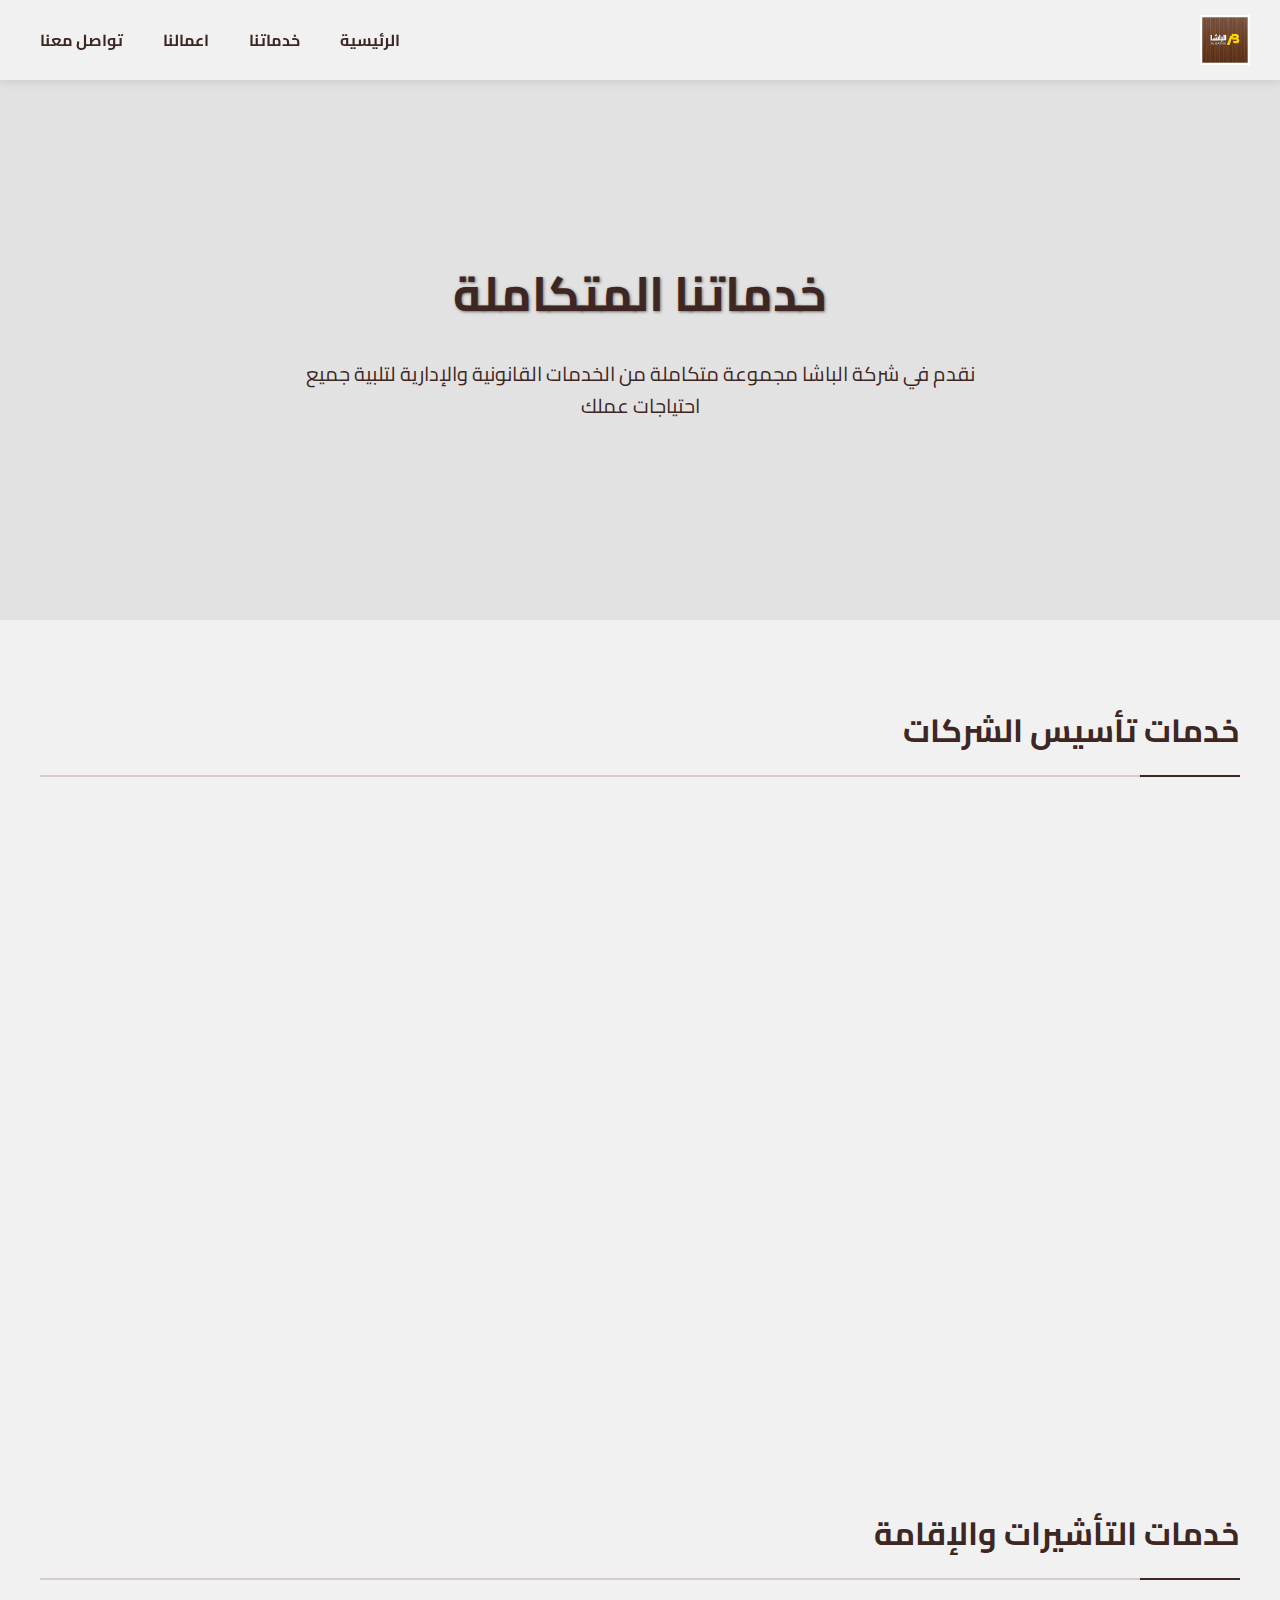
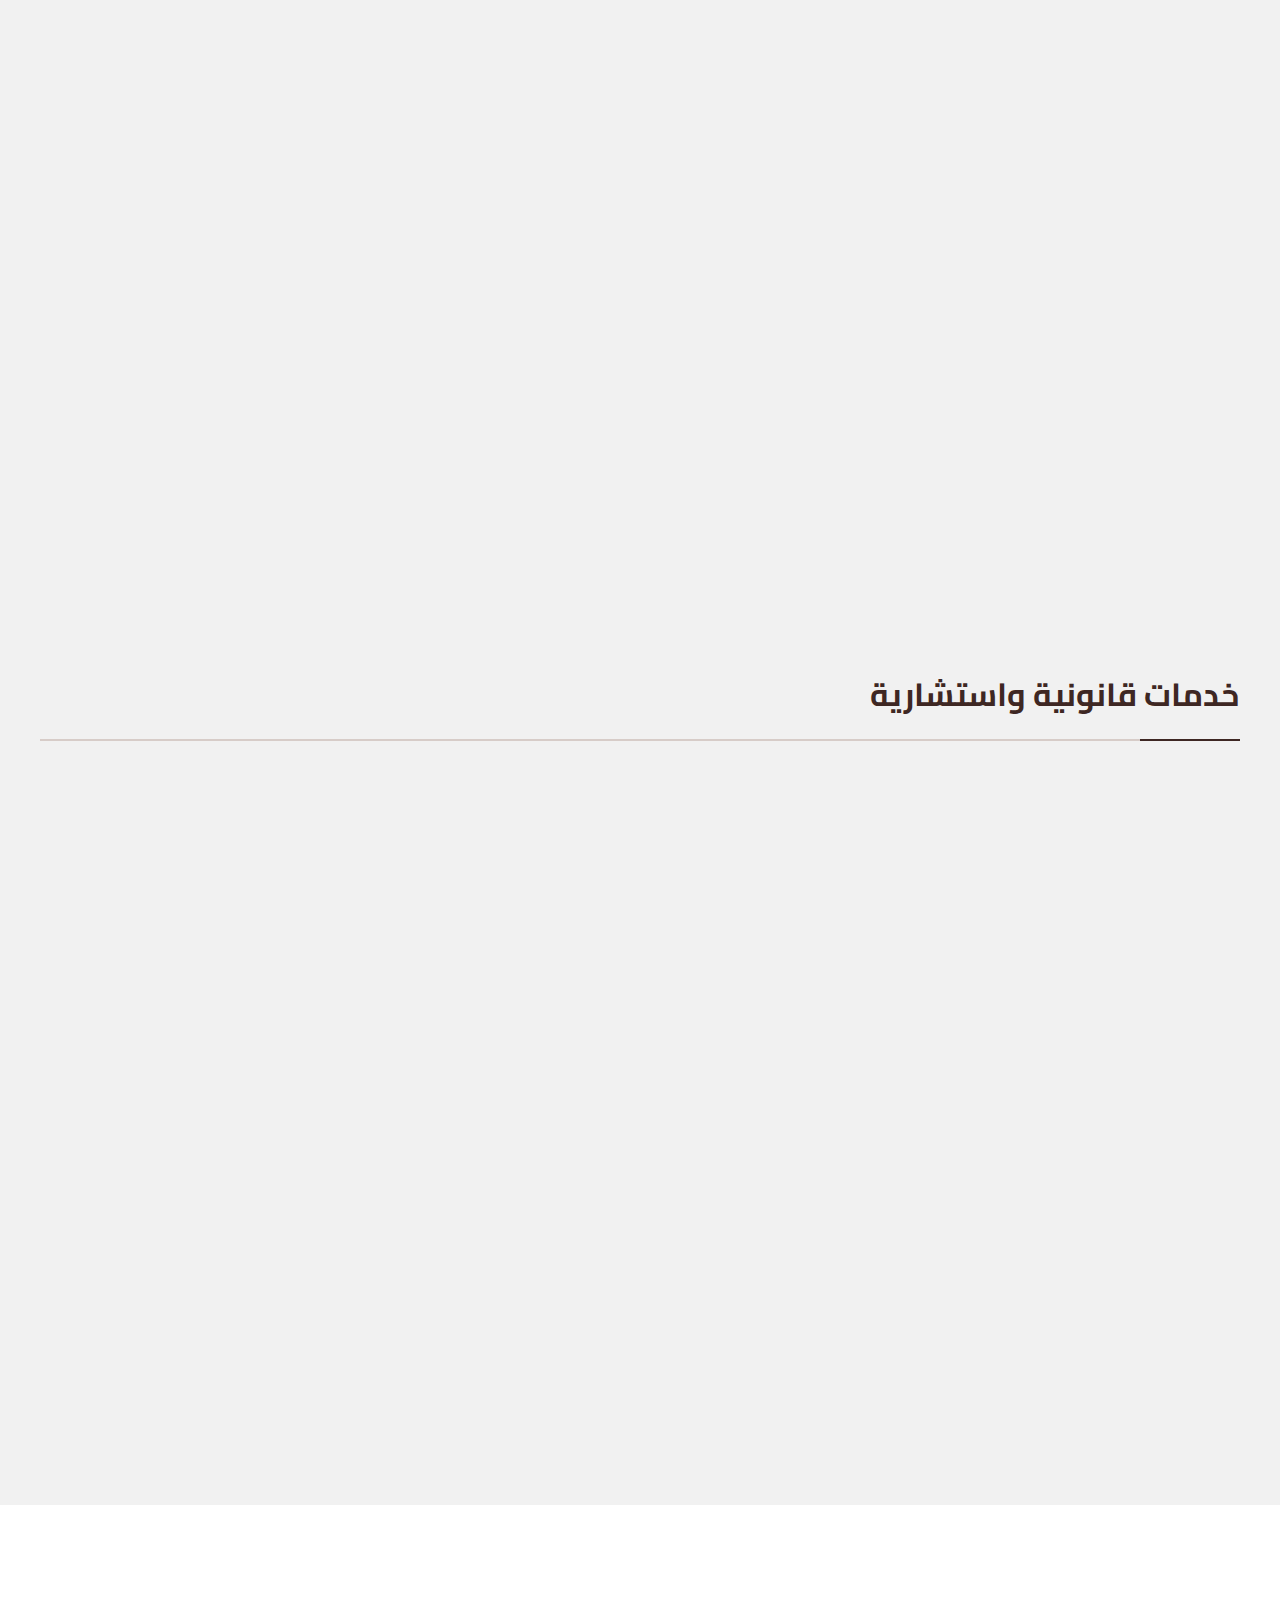
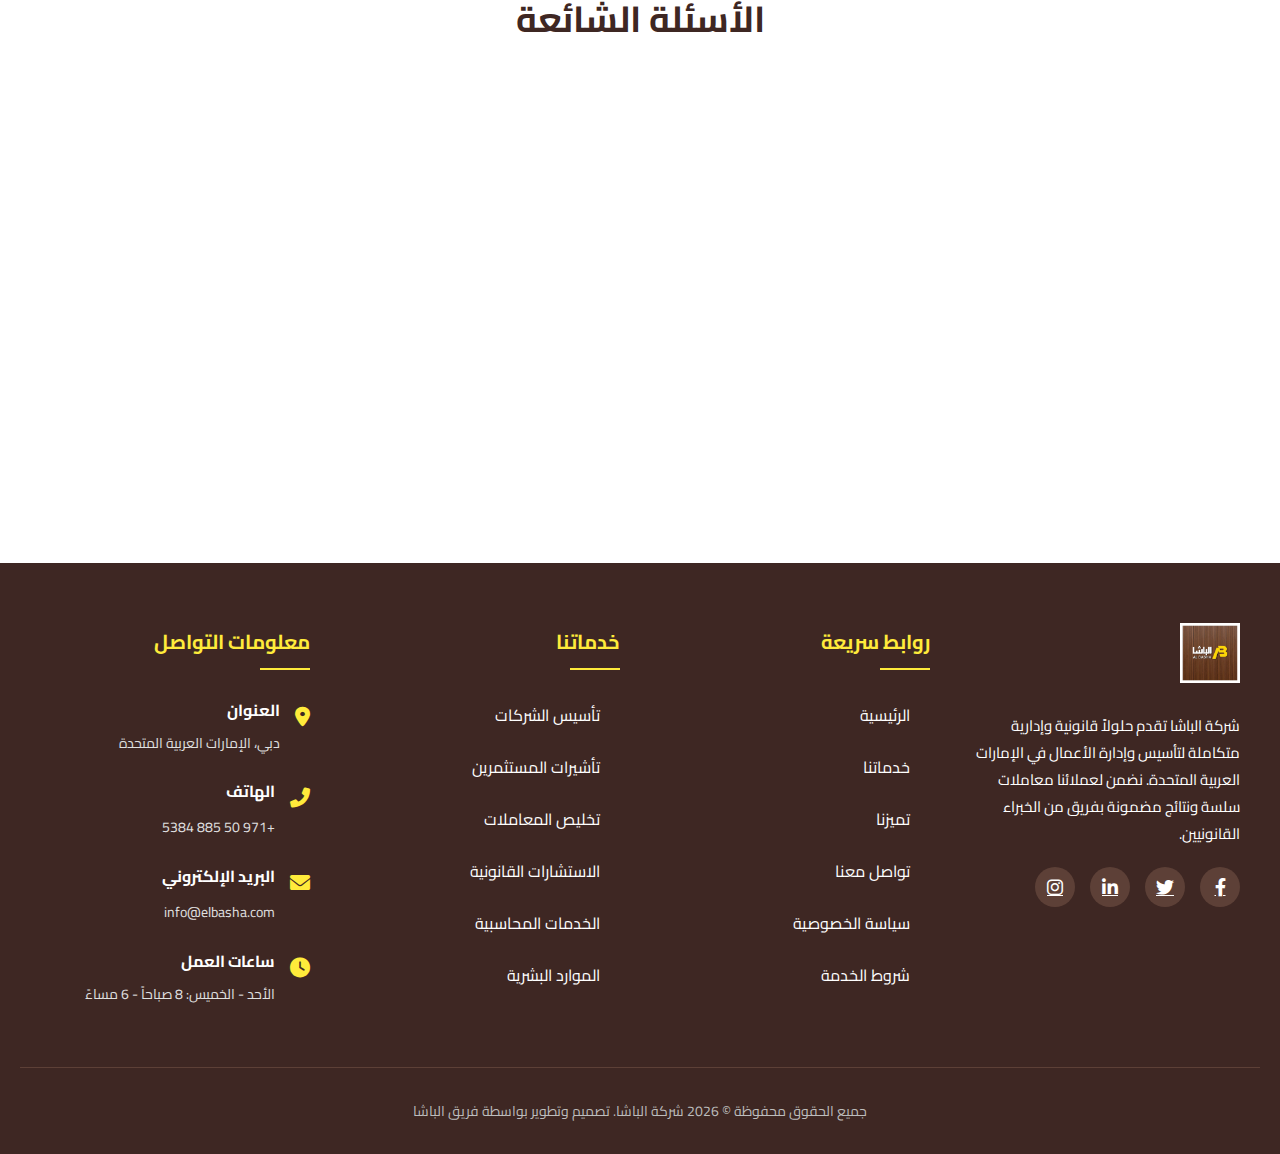
<file: services.html>
<!DOCTYPE html>
<html lang="ar" dir="rtl">

<head>
    <meta charset="UTF-8">
    <meta name="viewport" content="width=device-width, initial-scale=1.0">
    <title>خدماتنا - شركة الباشا</title>
    <link href="https://fonts.googleapis.com/css2?family=Cairo:wght@400;500;600;700&display=swap" rel="stylesheet">
    <link rel="stylesheet" href="https://cdnjs.cloudflare.com/ajax/libs/font-awesome/6.0.0-beta3/css/all.min.css">
    <style>   
     * {
            box-sizing: border-box;
            margin: 0;
            padding: 0;
        }

        body {
             font-family: 'Cairo', sans-serif;
            background-color: #FFFFFF; /* Changed from #4E342E to white */
            color: #3E2723; /* Brown text */
            padding-top: 80px;
            scroll-behavior: smooth;
            overflow-x: hidden;
        }

        /* Header Styles */
     header {
            display: flex;
            justify-content: space-between;
            align-items: center;
            padding: 15px 30px;
            background-color: #F1F1F1; /* Changed from #3E2723 to white */
            position: fixed;
            width: 100%;
            top: 0;
            z-index: 1000;
            box-shadow: 0 2px 10px rgba(0, 0, 0, 0.1); /* Lighter shadow */
            transition: all 0.4s cubic-bezier(0.25, 0.8, 0.25, 1);
            color: #3E2723;
        }

        header.scrolled {
            padding: 10px 30px;
            background-color: rgba(255, 255, 255, 0.98); /* Changed to white with opacity */
            backdrop-filter: blur(5px);
        }
        header img {
            height: 50px;
            width: auto;
            transition: all 0.3s ease;
        }

        header.scrolled img {
            height: 40px;
        }

        nav {
            display: flex;
            gap: 20px;
        }

        nav a {
             color: #3E2723; 
            text-decoration: none;
            font-weight: bold;
            font-size: 16px;
            padding: 5px 10px;
            transition: all 0.3s;
            position: relative;
        }

        nav a::after {
            content: '';
            position: absolute;
            width: 0;
            height: 2px;
            background: #FFEB3B;
            bottom: 0;
            right: 0;
            transition: width 0.3s cubic-bezier(0.25, 0.8, 0.25, 1);
        }

        nav a:hover::after {
            width: 100%;
            right: auto;
            left: 0;
        }

        nav a:hover {
            color: #FFEB3B;
        }

        .menu-toggle {
            display: none;
            font-size: 26px;
            color: white;
            background: none;
            border: none;
            cursor: pointer;
            transition: transform 0.3s;
        }

        .menu-toggle:hover {
            transform: scale(1.1);
        }

        /* Services Page Hero */
        .services-hero {
            height: 60vh;
            display: flex;
            flex-direction: column;
            align-items: center;
            justify-content: center;
            text-align: center;
            padding: 0 20px;
            background:#dddd;
            background-size: cover;
            background-position: center;
            position: relative;
            color: #3E2723; /* White text on brown background */
        }

        .services-hero h1 {
            font-size: 48px;
            margin-bottom: 20px;
            text-shadow: 1px 1px 3px rgba(0, 0, 0, 0.5);
            animation: fadeInUp 1s ease 0.2s forwards;
        }

        .services-hero p {
            font-size: 20px;
            max-width: 700px;
            margin-bottom: 30px;
            line-height: 1.6;
            animation: fadeInUp 1s ease 0.4s forwards;
        }

        /* Detailed Services Section */
        .services-details {
            padding: 80px 20px;
            background-color: #F1F1F1; /* Light gray background */
        }

        .services-container {
            max-width: 1200px;
            margin: 0 auto;
        }

        .service-category {
            margin-bottom: 60px;
        }

        .service-category h2 {
            font-size: 32px;
            color: #3E2723; /* Brown text */
            margin-bottom: 30px;
            padding-bottom: 15px;
            border-bottom: 2px solid #D7CCC8; /* Light brown border */
            position: relative;
        }

        .service-category h2::after {
            content: '';
            position: absolute;
            bottom: -2px;
            right: 0;
            width: 100px;
            height: 2px;
            background-color: #3E2723; /* Brown accent */
        }

        .service-items {
            display: grid;
            grid-template-columns: repeat(auto-fit, minmax(350px, 1fr));
            gap: 30px;
        }

        .service-card {
            background-color: white; /* White cards */
            border-radius: 10px;
            overflow: hidden;
            box-shadow: 0 5px 15px rgba(0, 0, 0, 0.1);
            transition: all 0.4s cubic-bezier(0.25, 0.8, 0.25, 1);
            border: 1px solid #D7CCC8; /* Light brown border */
        }

        .service-card:hover {
            transform: translateY(-10px);
            box-shadow: 0 15px 30px rgba(0, 0, 0, 0.2);
        }

        .service-img {
            height: 200px;
            overflow: hidden;
        }

        .service-img img {
            width: 100%;
            height: 100%;
            object-fit: cover;
            transition: transform 0.5s ease;
        }

        .service-card:hover .service-img img {
            transform: scale(1.05);
        }

        .service-content {
            padding: 25px;
        }

        .service-content h3 {
            color: #3E2723; /* Brown text */
            font-size: 22px;
            margin-bottom: 15px;
        }

        .service-content p {
            line-height: 1.7;
            margin-bottom: 20px;
            font-size: 15px;
            color: #5D4037; /* Darker brown text */
        }

        .service-features {
            margin-bottom: 20px;
        }

        .service-features li {
            margin-bottom: 8px;
            position: relative;
            padding-right: 20px;
            color: #5D4037; /* Darker brown text */
        }

        .service-features li::before {
            content: '✓';
            color: #3E2723; /* Brown checkmark */
            position: absolute;
            right: 0;
        }

        .service-btn {
            display: inline-block;
            background-color: #3E2723; /* Brown button */
            color: white; /* White text */
            padding: 10px 25px;
            border-radius: 8px;
            text-decoration: none;
            font-weight: bold;
            transition: all 0.3s;
        }

        .service-btn:hover {
            background-color: #5D4037; /* Darker brown on hover */
            transform: translateY(-3px);
            box-shadow: 0 5px 10px rgba(0, 0, 0, 0.2);
        }

        /* FAQ Section */
        .faq-section {
            padding: 80px 20px;
            background-color: white; /* White background */
        }

        .faq-container {
            max-width: 1000px;
            margin: 0 auto;
        }

        .faq-section h2 {
            text-align: center;
            font-size: 36px;
            color: #3E2723; /* Brown text */
            margin-bottom: 50px;
        }

        .faq-item {
            margin-bottom: 20px;
            border: 1px solid #D7CCC8; /* Light brown border */
            border-radius: 8px;
            overflow: hidden;
        }

        .faq-question {
            background-color: #F1F1F1; /* Light gray */
            padding: 20px;
            cursor: pointer;
            display: flex;
            justify-content: space-between;
            align-items: center;
            transition: all 0.3s;
        }

        .faq-question:hover {
            background-color: #E0E0E0; /* Slightly darker gray */
        }

        .faq-question h3 {
            font-size: 18px;
            color: #3E2723; /* Brown text */
        }

        .faq-question i {
            transition: transform 0.3s;
            color: #3E2723; /* Brown icon */
        }

        .faq-answer {
            padding: 0 20px;
            max-height: 0;
            overflow: hidden;
            transition: all 0.3s ease;
            background-color: white; /* White background */
        }

        .faq-item.active .faq-answer {
            padding: 20px;
            max-height: 500px;
        }

        .faq-item.active .faq-question i {
            transform: rotate(180deg);
        }

        /* Footer Styles */
        footer {
            background-color: #3E2723; /* Brown footer */
            padding: 60px 20px 30px;
            color: white;
            position: relative;
            overflow: hidden;
        }

        .footer-wave {
            position: absolute;
            top: -50px;
            right: 0;
            width: 100%;
            height: 50px;
            background: url('data:image/svg+xml;utf8,<svg viewBox="0 0 1200 120" xmlns="http://www.w3.org/2000/svg" preserveAspectRatio="none"><path d="M0,0V46.29c47.79,22.2,103.59,32.17,158,28,70.36-5.37,136.33-33.31,206.8-37.5C438.64,32.43,512.34,53.67,583,72.05c69.27,18,138.3,24.88,209.4,13.08,36.15-6,69.85-17.84,104.45-29.34C989.49,25,1113-14.29,1200,52.47V0Z" fill="%233E2723" opacity=".25"/><path d="M0,0V15.81C13,36.92,27.64,56.86,47.69,72.05,99.41,111.27,165,111,224.58,91.58c31.15-10.15,60.09-26.07,89.67-39.8,40.92-19,84.73-46,130.83-49.67,36.26-2.85,70.9,9.42,98.6,31.56,31.77,25.39,62.32,62,103.63,73,40.44,10.79,81.35-6.69,119.13-24.28s75.16-39,116.92-43.05c59.73-5.85,113.28,22.88,168.9,38.84,30.2,8.66,59,6.17,87.09-7.5,22.43-10.89,48-26.93,60.65-49.24V0Z" fill="%233E2723" opacity=".5"/><path d="M0,0V5.63C149.93,59,314.09,71.32,475.83,42.57c43-7.64,84.23-20.12,127.61-26.46,59-8.63,112.48,12.24,165.56,35.4C827.93,77.22,886,95.24,951.2,90c86.53-7,172.46-45.71,248.8-84.81V0Z" fill="%233E2723"/></svg>');
            background-size: cover;
        }

        .footer-content {
            max-width: 1200px;
            margin: 0 auto;
            display: grid;
            grid-template-columns: repeat(auto-fit, minmax(250px, 1fr));
            gap: 40px;
        }

        .footer-logo {
            margin-bottom: 20px;
        }

        .footer-logo img {
            height: 60px;
            width: auto;
        }

        .footer-about p {
            line-height: 1.8;
            margin-bottom: 20px;
            font-size: 15px;
        }

        .footer-social {
            display: flex;
            gap: 15px;
            margin-top: 20px;
        }

        .social-icon {
            width: 40px;
            height: 40px;
            border-radius: 50%;
            background-color: #5D4037; /* Dark brown */
            display: flex;
            align-items: center;
            justify-content: center;
            transition: all 0.3s ease;
            color: white;
            font-size: 18px;
        }

        .social-icon:hover {
            background-color: #FFEB3B;
            color: #3E2723;
            transform: translateY(-3px);
        }

        .footer-links h3 {
            color: #FFEB3B;
            font-size: 20px;
            margin-bottom: 25px;
            position: relative;
            padding-bottom: 10px;
        }

        .footer-links h3::after {
            content: '';
            position: absolute;
            bottom: 0;
            right: 0;
            width: 50px;
            height: 2px;
            background-color: #FFEB3B;
        }

        .footer-links ul {
            list-style: none;
        }

        .footer-links li {
            margin-bottom: 12px;
        }

        .footer-links a {
            color: white;
            text-decoration: none;
            transition: all 0.3s;
            display: block;
            padding: 5px 0;
        }

        .footer-links a:hover {
            color: #FFEB3B;
            transform: translateX(-5px);
        }

        .footer-links a::before {
            content: '→ ';
            opacity: 0;
            transition: all 0.3s;
        }

        .footer-links a:hover::before {
            opacity: 1;
        }

        .footer-contact h3 {
            color: #FFEB3B;
            font-size: 20px;
            margin-bottom: 25px;
            position: relative;
            padding-bottom: 10px;
        }

        .footer-contact h3::after {
            content: '';
            position: absolute;
            bottom: 0;
            right: 0;
            width: 50px;
            height: 2px;
            background-color: #FFEB3B;
        }

        .contact-item {
            display: flex;
            align-items: flex-start;
            margin-bottom: 20px;
        }

        .contact-icon {
            color: #FFEB3B;
            font-size: 20px;
            margin-left: 15px;
            margin-top: 3px;
        }

        .contact-info h4 {
            font-size: 16px;
            margin-bottom: 5px;
            color: white;
        }

        .contact-info p, 
        .contact-info a {
            color: #e0e0e0;
            text-decoration: none;
            font-size: 14px;
            transition: all 0.3s;
        }

        .contact-info a:hover {
            color: #FFEB3B;
        }

        .footer-bottom {
            text-align: center;
            padding-top: 30px;
            margin-top: 40px;
            border-top: 1px solid #5D4037;
            font-size: 14px;
            color: #bdbdbd;
        }

        /* Animations */
        @keyframes fadeInUp {
            from {
                opacity: 0;
                transform: translateY(30px);
            }
            to {
                opacity: 1;
                transform: translateY(0);
            }
        }

        /* Responsive Styles */
        @media (max-width: 768px) {
            body {
                padding-top: 70px;
            }
            
            nav {
                display: none;
                flex-direction: column;
                position: absolute;
                top: 100%;
                right: 0;
                width: 100%;
                background-color: #3E2723;
                padding: 20px 0;
                box-shadow: 0 5px 10px rgba(0, 0, 0, 0.2);
            }

            nav.active {
                display: flex;
            }

            nav a {
                padding: 10px 30px;
                border-bottom: 1px solid #5D4037;
            }

            .menu-toggle {
                display: block;
            }
            .services-hero {
                height: 50vh;
            }
            
            .services-hero h1 {
                font-size: 36px;
            }
            
            .services-hero p {
                font-size: 18px;
            }
            
            .service-items {
                grid-template-columns: 1fr;
            }
            
            .footer-content {
                grid-template-columns: 1fr;
            }
            
            .footer-links h3,
            .footer-contact h3 {
                margin-bottom: 15px;
            }
        }
    </style>
</head>

<body>
    <header>
        <img src="logo.jpg" alt="شعار الباشا">
        <button class="menu-toggle" onclick="toggleMenu()">☰</button>
        <nav id="nav-menu">
            <a href="index.html">الرئيسية</a>
            <a href="services.html">خدماتنا</a>
            <a href="portfolio.html">اعمالنا </a>
            <a href="contact.html" class="active">تواصل معنا</a>
        </nav>
    </header>

    <section class="services-hero">
        <h1>خدماتنا المتكاملة</h1>
        <p>نقدم في شركة الباشا مجموعة متكاملة من الخدمات القانونية والإدارية لتلبية جميع احتياجات عملك</p>
    </section>

    <section class="services-details">
        <div class="services-container">
            <div class="service-category">
                <h2>خدمات تأسيس الشركات</h2>
                <div class="service-items">
                    <div class="service-card">
                        <div class="service-img">
                            <img src="0001.jpg" alt="تأسيس الشركات">
                        </div>
                        <div class="service-content">
                            <h3>تأسيس الشركات في المناطق الحرة</h3>
                            <p>إجراءات سريعة ومضمونة لتأسيس شركتك في جميع المناطق الحرة بدبي والإمارات</p>
                            <ul class="service-features">
                                <li>إعداد جميع المستندات القانونية</li>
                                <li>الحصول على الرخصة التجارية</li>
                                <li>تسهيلات الإقامة للمستثمرين</li>
                                <li>فتح الحسابات البنكية</li>
                            </ul>
                            <a href="#" class="service-btn">اطلب الخدمة</a>
                        </div>
                    </div>
                    
                    <div class="service-card">
                        <div class="service-img">
                            <img src="0002.jpg" alt="تأسيس الشركات المحلية">
                        </div>
                        <div class="service-content">
                            <h3>تأسيس الشركات المحلية</h3>
                            <p>خدمات متكاملة لتأسيس الشركات في المناطق المحلية بدبي والإمارات</p>
                            <ul class="service-features">
                                <li>تأسيس شركات التضامن والمؤسسات الفردية</li>
                                <li>تأسيس الشركات ذات المسؤولية المحدودة</li>
                                <li>إجراءات التسجيل في الدوائر الحكومية</li>
                                <li>خدمات ما بعد التأسيس</li>
                            </ul>
                            <a href="#" class="service-btn">اطلب الخدمة</a>
                        </div>
                    </div>
                    
                    <div class="service-card">
                        <div class="service-img">
                            <img src="0003.jpg" alt="افتتاح الفروع">
                        </div>
                        <div class="service-content">
                            <h3>افتتاح فروع للشركات الأجنبية</h3>
                            <p>مساعدة الشركات الأجنبية على افتتاح فروع أو مكاتب تمثيلية في الإمارات</p>
                            <ul class="service-features">
                                <li>إجراءات تسجيل الفرع</li>
                                <li>الحصول على الموافقات المطلوبة</li>
                                <li>خدمات التجديد السنوي</li>
                                <li>حلول متكاملة للإدارة</li>
                            </ul>
                            <a href="#" class="service-btn">اطلب الخدمة</a>
                        </div>
                    </div>
                </div>
            </div>
            
            <div class="service-category">
                <h2>خدمات التأشيرات والإقامة</h2>
                <div class="service-items">
                    <div class="service-card">
                        <div class="service-img">
                            <img src="0004.jpg" alt="تأشيرات المستثمرين">
                        </div>
                        <div class="service-content">
                            <h3>تأشيرات المستثمرين</h3>
                            <p>حلول متكاملة للحصول على تأشيرات المستثمرين في الإمارات</p>
                            <ul class="service-features">
                                <li>تأشيرة المستثمر لمدة 3 سنوات</li>
                                <li>تأشيرة المستثمر لمدة 5 سنوات</li>
                                <li>إجراءات تجديد التأشيرة</li>
                                <li>خدمات المرافقين</li>
                            </ul>
                            <a href="#" class="service-btn">اطلب الخدمة</a>
                        </div>
                    </div>
                    
                    <div class="service-card">
                        <div class="service-img">
                            <img src="0005.jpg" alt="تأشيرات العمل">
                        </div>
                        <div class="service-content">
                            <h3>تأشيرات العمل والإقامة</h3>
                            <p>إصدار وتجديد تأشيرات العمل لموظفي شركتك</p>
                            <ul class="service-features">
                                <li>إصدار تصاريح العمل الجديدة</li>
                                <li>تجديد تصاريح العمل</li>
                                <li>تحويل التأشيرات</li>
                                <li>خدمات الإلغاء والإنهاء</li>
                            </ul>
                            <a href="#" class="service-btn">اطلب الخدمة</a>
                        </div>
                    </div>
                    
                    <div class="service-card">
                        <div class="service-img">
                            <img src="0006.jpg" alt="تأشيرات العائلة">
                        </div>
                        <div class="service-content">
                            <h3>تأشيرات العائلة</h3>
                            <p>خدمات إصدار تأشيرات إقامة لأفراد عائلة الموظفين</p>
                            <ul class="service-features">
                                <li>تأشيرات الزوجة والأولاد</li>
                                <li>تأشيرات الوالدين</li>
                                <li>خدمات التجديد السنوي</li>
                                <li>حلول التأمين الصحي</li>
                            </ul>
                            <a href="#" class="service-btn">اطلب الخدمة</a>
                        </div>
                    </div>
                </div>
            </div>
            
            <div class="service-category">
                <h2>خدمات قانونية واستشارية</h2>
                <div class="service-items">
                    <div class="service-card">
                        <div class="service-img">
                            <img src="0007.jpg" alt="استشارات قانونية">
                        </div>
                        <div class="service-content">
                            <h3>الاستشارات القانونية</h3>
                            <p>تقديم الاستشارات القانونية المتخصصة للشركات والأفراد</p>
                            <ul class="service-features">
                                <li>استشارات عقود العمل</li>
                                <li>استشارات عقود الشركات</li>
                                <li>حلول النزاعات التجارية</li>
                                <li>تمثيل قانوني أمام المحاكم</li>
                            </ul>
                            <a href="#" class="service-btn">اطلب الخدمة</a>
                        </div>
                    </div>
                    
                    <div class="service-card">
                        <div class="service-img">
                            <img src="0008.jpg" alt="تخليص المعاملات">
                        </div>
                        <div class="service-content">
                            <h3>تخليص المعاملات الحكومية</h3>
                            <p>خدمات تخليص جميع المعاملات في الدوائر الحكومية</p>
                            <ul class="service-features">
                                <li>معاملات وزارة الاقتصاد</li>
                                <li>معاملات وزارة العمل</li>
                                <li>معاملات الهجرة والجوازات</li>
                                <li>معاملات البلديات</li>
                            </ul>
                            <a href="#" class="service-btn">اطلب الخدمة</a>
                        </div>
                    </div>
                    
                    <div class="service-card">
                        <div class="service-img">
                            <img src="0009.jpg" alt="خدمات محاسبية">
                        </div>
                        <div class="service-content">
                            <h3>الخدمات المحاسبية</h3>
                            <p>حلول محاسبية متكاملة لشركتك</p>
                            <ul class="service-features">
                                <li>إعداد السجلات المالية</li>
                                <li>إعداد التقارير المالية</li>
                                <li>خدمات التدقيق المالي</li>
                                <li>تقديم الاستشارات الضريبية</li>
                            </ul>
                            <a href="#" class="service-btn">اطلب الخدمة</a>
                        </div>
                    </div>
                </div>
            </div>
        </div>
    </section>

    <section class="faq-section">
        <div class="faq-container">
            <h2>الأسئلة الشائعة</h2>
            
            <div class="faq-item">
                <div class="faq-question">
                    <h3>ما هي المدة اللازمة لتأسيس شركة في المناطق الحرة؟</h3>
                    <i class="fas fa-chevron-down"></i>
                </div>
                <div class="faq-answer">
                    <p>تختلف المدة حسب المنطقة الحرة ونوع النشاط، ولكن بشكل عام تتراوح بين 3 إلى 7 أيام عمل بعد استكمال جميع المستندات المطلوبة. نوفر في الباشا خدمة التأسيس السريع التي يمكن أن تنهي الإجراءات خلال 48 ساعة في بعض المناطق الحرة.</p>
                </div>
            </div>
            
            <div class="faq-item">
                <div class="faq-question">
                    <h3>ما هي المستندات المطلوبة للحصول على تأشيرة مستثمر؟</h3>
                    <i class="fas fa-chevron-down"></i>
                </div>
                <div class="faq-answer">
                    <p>تشمل المستندات الأساسية: صورة من الرخصة التجارية، عقد التأسيس، جواز سفر ساري المفعول، صور شخصية، وثيقة تغطية صحية. قد تختلف المتطلبات حسب الإمارة ونوع الرخصة. فريقنا يقدم قائمة كاملة بالمستندات بعد دراسة حالة كل عميل.</p>
                </div>
            </div>
            
            <div class="faq-item">
                <div class="faq-question">
                    <h3>هل تقدمون خدمات التجديد السنوي للشركات؟</h3>
                    <i class="fas fa-chevron-down"></i>
                </div>
                <div class="faq-answer">
                    <p>نعم، نوفر حزمة متكاملة لخدمات التجديد السنوي تشمل: تجديد الرخصة التجارية، تجديد تأشيرات الموظفين، تحديث السجلات التجارية، وتقديم التقارير المطلوبة. نقدم أيضًا خدمة التذكير قبل المواعيد النهائية لتجديد التراخيص.</p>
                </div>
            </div>
            
            <div class="faq-item">
                <div class="faq-question">
                    <h3>ما هي تكلفة تأسيس شركة في دبي؟</h3>
                    <i class="fas fa-chevron-down"></i>
                </div>
                <div class="faq-answer">
                    <p>تختلف التكلفة حسب عدة عوامل مثل: نوع الشركة، المنطقة (حرة أو محلية)، نوع النشاط، وعدد التأشيرات المطلوبة. نقدم في الباشا استشارة مجانية لتقييم احتياجاتك وإعطاء تكلفة دقيقة وشاملة بدون مفاجآت.</p>
                </div>
            </div>
        </div>
    </section>

    <footer>
        <div class="footer-wave"></div>
        <div class="footer-content">
            <div class="footer-about">
                <div class="footer-logo">
                    <img src="logo.jpg" alt="شعار الباشا">
                </div>
                <p>
                    شركة الباشا تقدم حلولاً قانونية وإدارية متكاملة لتأسيس وإدارة الأعمال في الإمارات العربية المتحدة. نضمن لعملائنا معاملات سلسة ونتائج مضمونة بفريق من الخبراء القانونيين.
                </p>
                <div class="footer-social">
                    <a href="#" class="social-icon"><i class="fab fa-facebook-f"></i></a>
                    <a href="#" class="social-icon"><i class="fab fa-twitter"></i></a>
                    <a href="#" class="social-icon"><i class="fab fa-linkedin-in"></i></a>
                    <a href="#" class="social-icon"><i class="fab fa-instagram"></i></a>
                </div>
            </div>
            
            <div class="footer-links">
                <h3>روابط سريعة</h3>
                <ul>
                    <li><a href="index.html">الرئيسية</a></li>
                    <li><a href="services.html">خدماتنا</a></li>
                    <li><a href="#excellence">تميزنا</a></li>
                    <li><a href="#contact">تواصل معنا</a></li>
                    <li><a href="#">سياسة الخصوصية</a></li>
                    <li><a href="#">شروط الخدمة</a></li>
                </ul>
            </div>
            
            <div class="footer-links">
                <h3>خدماتنا</h3>
                <ul>
                    <li><a href="#">تأسيس الشركات</a></li>
                    <li><a href="#">تأشيرات المستثمرين</a></li>
                    <li><a href="#">تخليص المعاملات</a></li>
                    <li><a href="#">الاستشارات القانونية</a></li>
                    <li><a href="#">الخدمات المحاسبية</a></li>
                    <li><a href="#">الموارد البشرية</a></li>
                </ul>
            </div>
            
            <div class="footer-contact">
                <h3>معلومات التواصل</h3>
                <div class="contact-item">
                    <div class="contact-icon">
                        <i class="fas fa-map-marker-alt"></i>
                    </div>
                    <div class="contact-info">
                        <h4>العنوان</h4>
                        <p>دبي، الإمارات العربية المتحدة</p>
                    </div>
                </div>
                <div class="contact-item">
                    <div class="contact-icon">
                        <i class="fas fa-phone-alt"></i>
                    </div>
                    <div class="contact-info">
                        <h4>الهاتف</h4>
                        <a href="tel:+971508855384">+971 50 885 5384</a>
                    </div>
                </div>
                <div class="contact-item">
                    <div class="contact-icon">
                        <i class="fas fa-envelope"></i>
                    </div>
                    <div class="contact-info">
                        <h4>البريد الإلكتروني</h4>
                        <a href="mailto:info@elbasha.com">info@elbasha.com</a>
                    </div>
                </div>
                <div class="contact-item">
                    <div class="contact-icon">
                        <i class="fas fa-clock"></i>
                    </div>
                    <div class="contact-info">
                        <h4>ساعات العمل</h4>
                        <p>الأحد - الخميس: 8 صباحاً - 6 مساءً</p>
                    </div>
                </div>
            </div>
        </div>
        
        <div class="footer-bottom">
            <p>جميع الحقوق محفوظة &copy; <span id="year"></span> شركة الباشا. تصميم وتطوير بواسطة فريق الباشا</p>
        </div>
    </footer>

    <script>
        // Toggle mobile menu
        function toggleMenu() {
            const nav = document.getElementById('nav-menu');
            nav.classList.toggle('active');
        }
        
        // Close menu when clicking on a link
        document.querySelectorAll('#nav-menu a').forEach(link => {
            link.addEventListener('click', () => {
                document.getElementById('nav-menu').classList.remove('active');
            });
        });
        
        // Header scroll effect
        window.addEventListener('scroll', function() {
            const header = document.querySelector('header');
            if (window.scrollY > 50) {
                header.classList.add('scrolled');
            } else {
                header.classList.remove('scrolled');
            }
        });

        // FAQ Accordion
        const faqItems = document.querySelectorAll('.faq-item');
        faqItems.forEach(item => {
            const question = item.querySelector('.faq-question');
            question.addEventListener('click', () => {
                item.classList.toggle('active');
                
                // Close other open items
                faqItems.forEach(otherItem => {
                    if (otherItem !== item && otherItem.classList.contains('active')) {
                        otherItem.classList.remove('active');
                    }
                });
            });
        });

        // Set current year in footer
        document.getElementById('year').textContent = new Date().getFullYear();

        // Scroll animation for elements
        const animateOnScroll = () => {
            const elements = document.querySelectorAll('.service-card, .faq-item');
            elements.forEach(element => {
                const elementPosition = element.getBoundingClientRect().top;
                const screenPosition = window.innerHeight / 1.2;
                
                if (elementPosition < screenPosition) {
                    element.style.opacity = '1';
                    element.style.transform = 'translateY(0)';
                }
            });
        };

        // Initialize elements with opacity 0
        document.querySelectorAll('.service-card, .faq-item').forEach(element => {
            element.style.opacity = '0';
            element.style.transform = 'translateY(30px)';
            element.style.transition = 'all 0.6s ease';
        });

        // Run on load and scroll
        window.addEventListener('load', animateOnScroll);
        window.addEventListener('scroll', animateOnScroll);
    </script>
</body>

</html>
</file>
